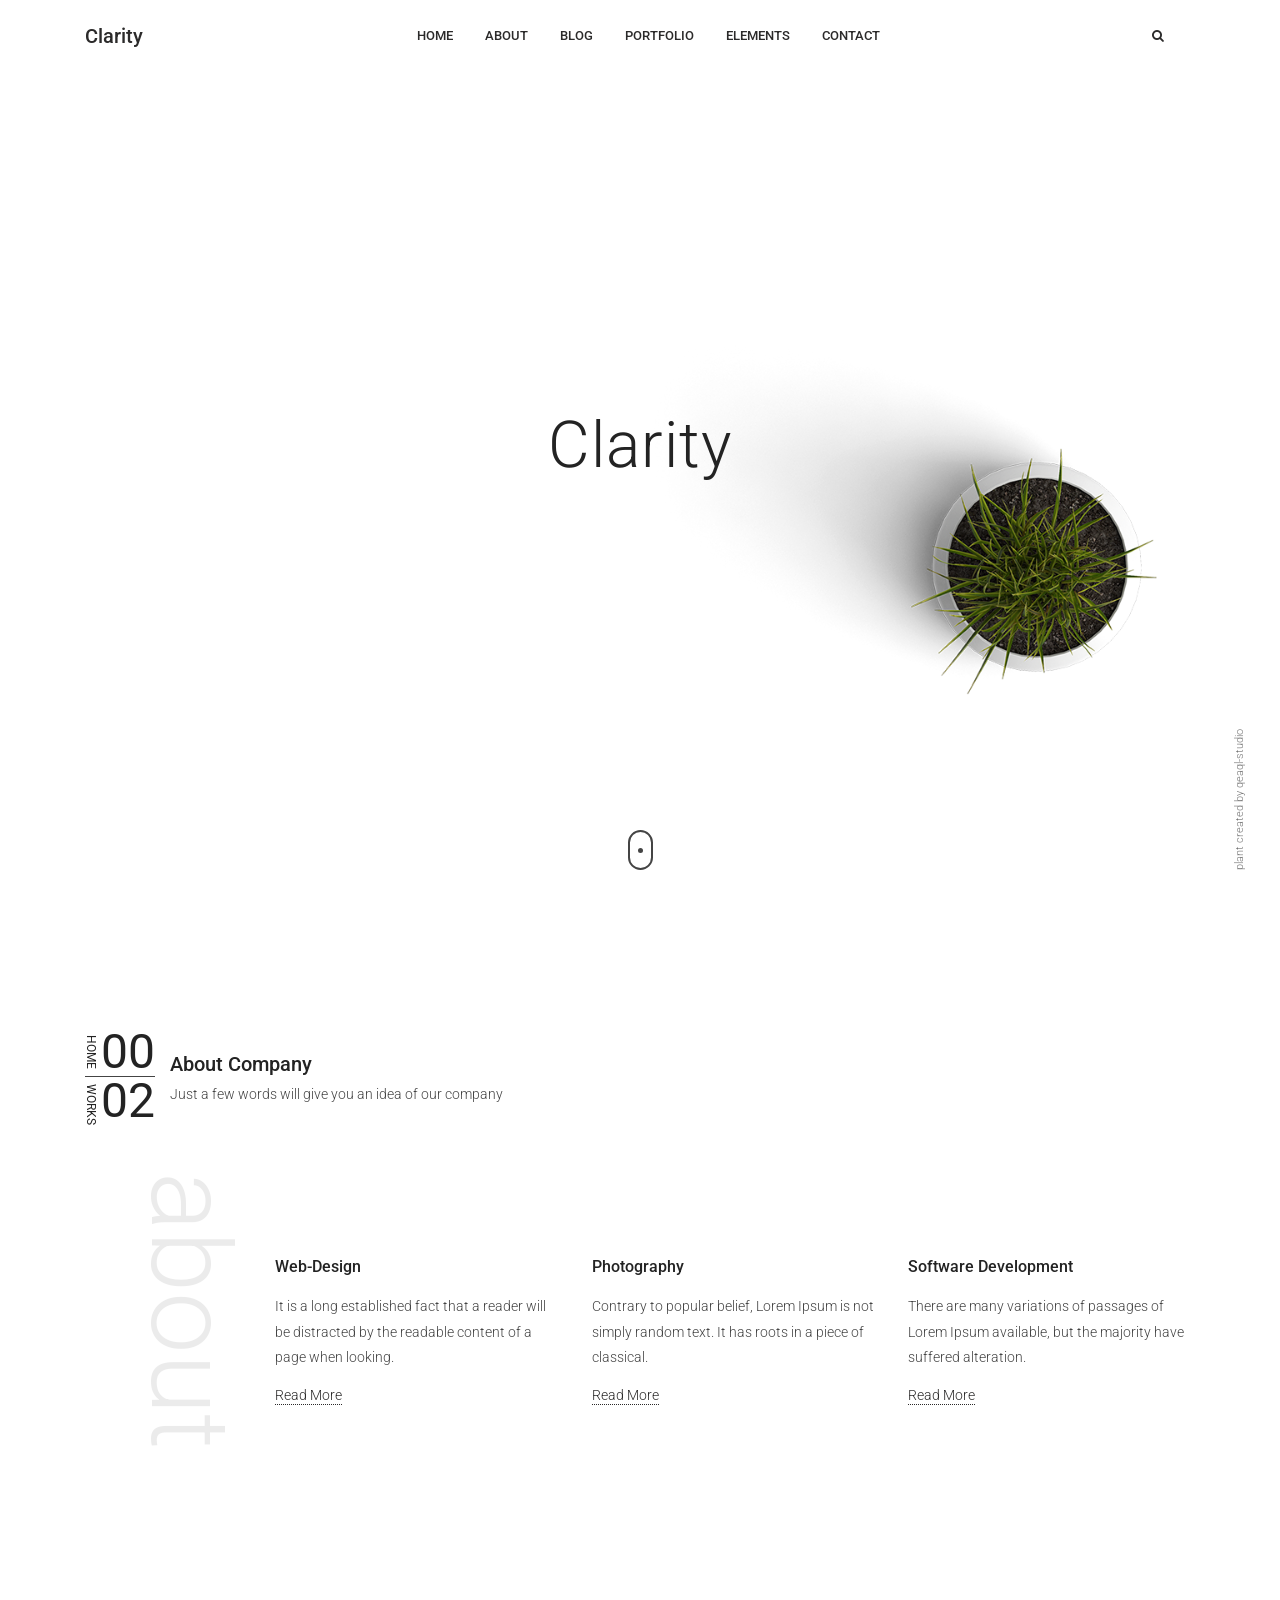
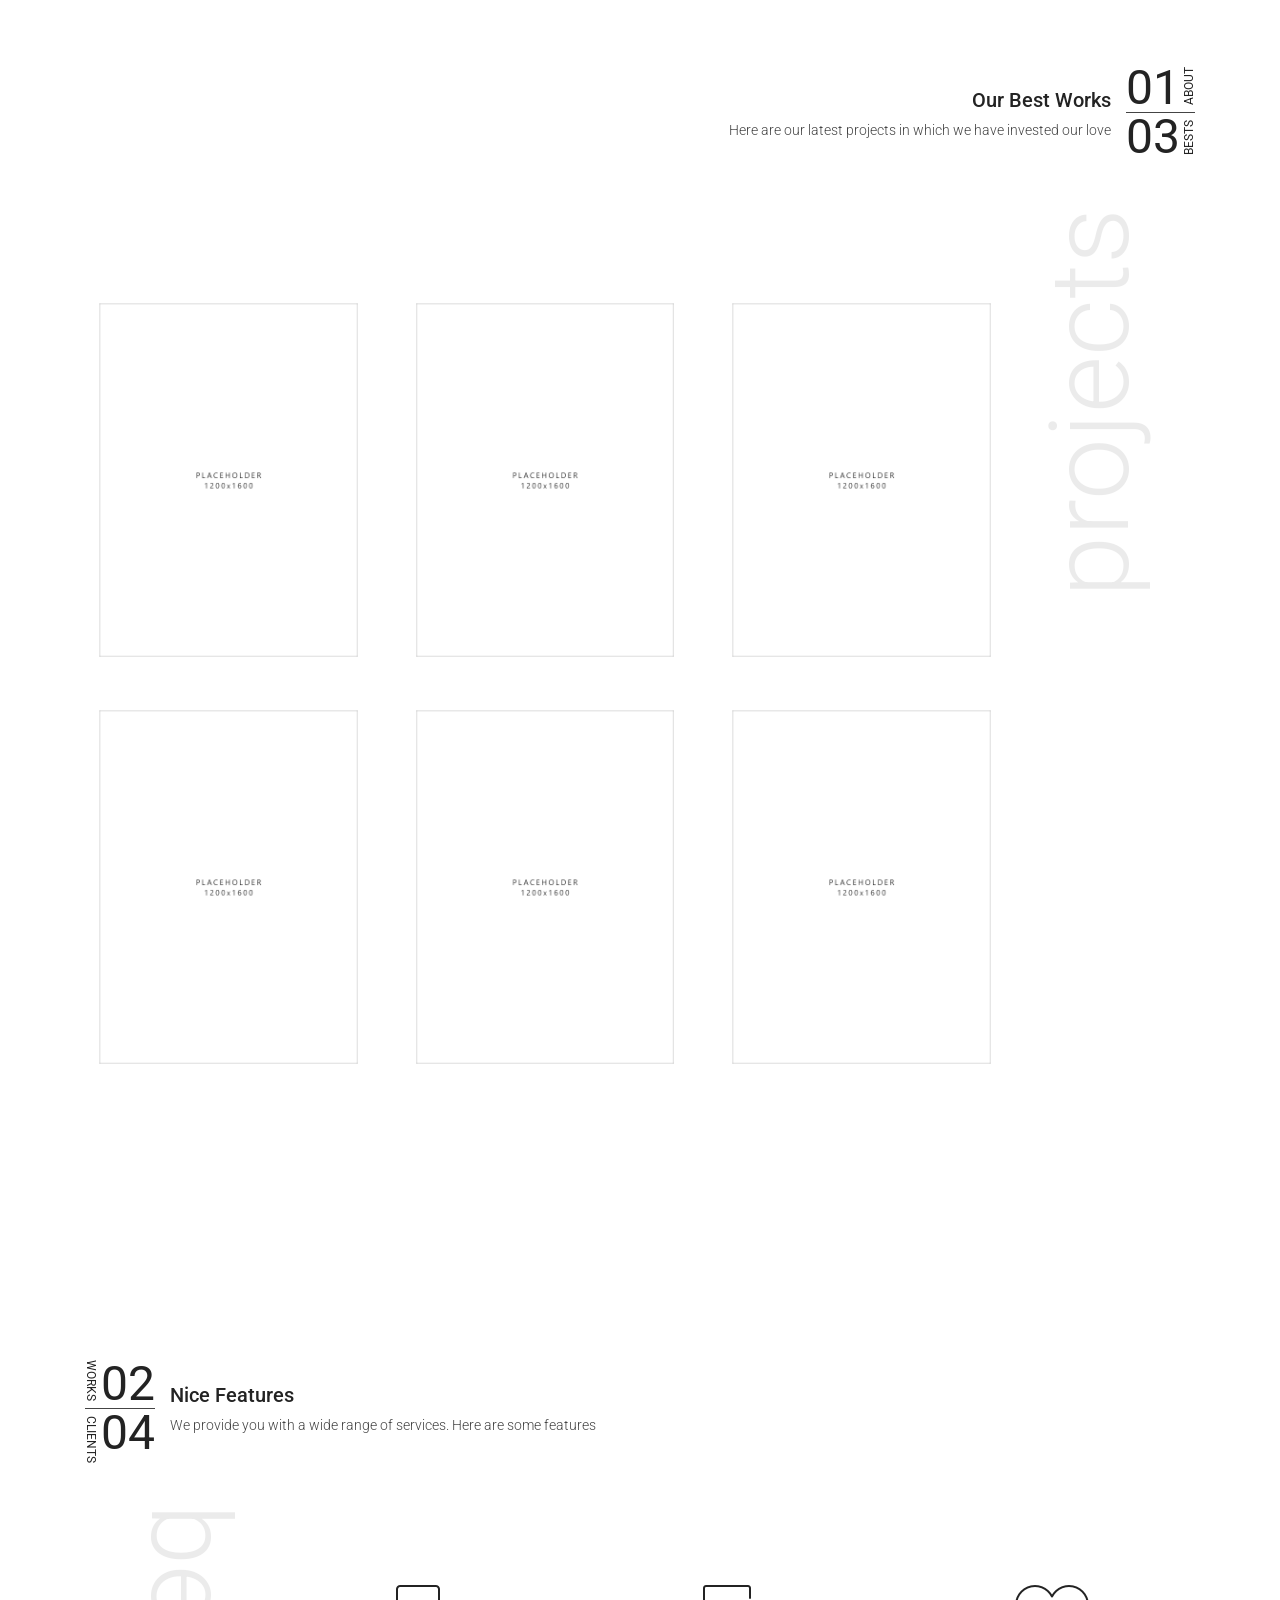
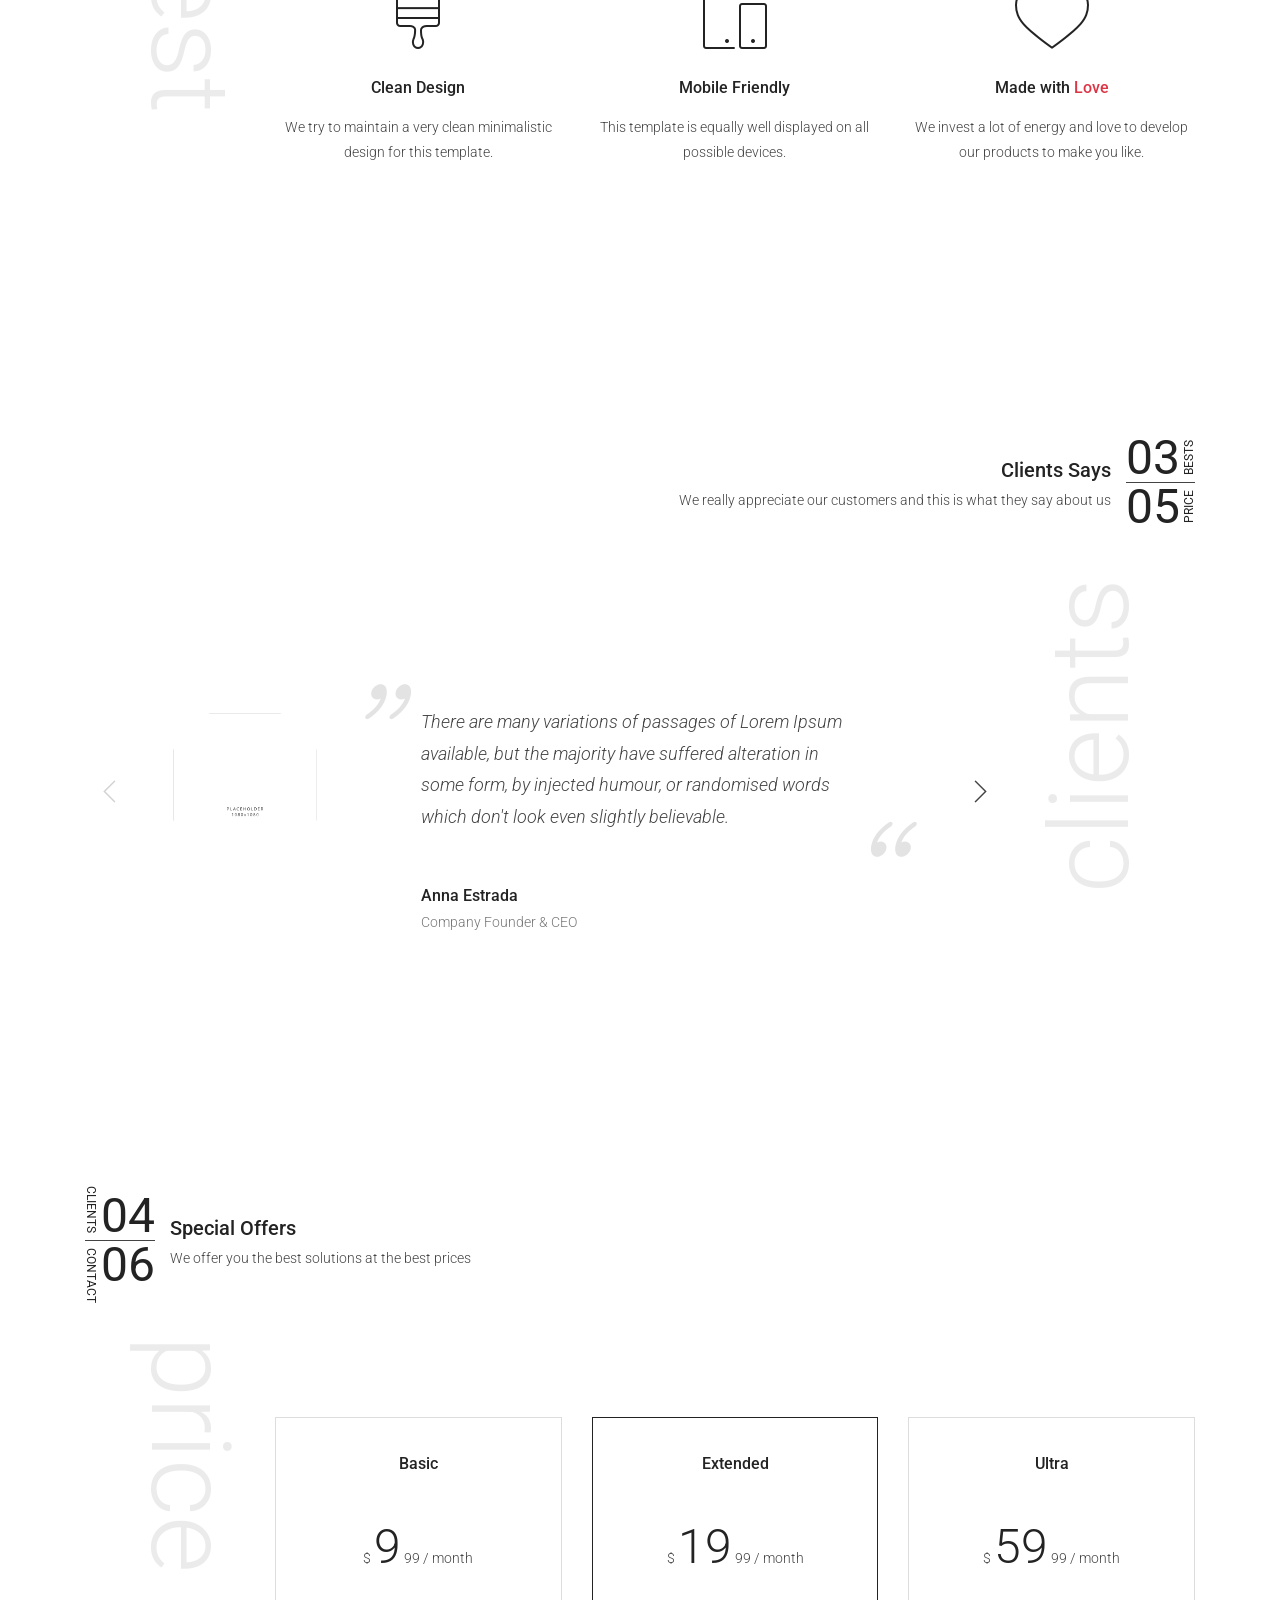
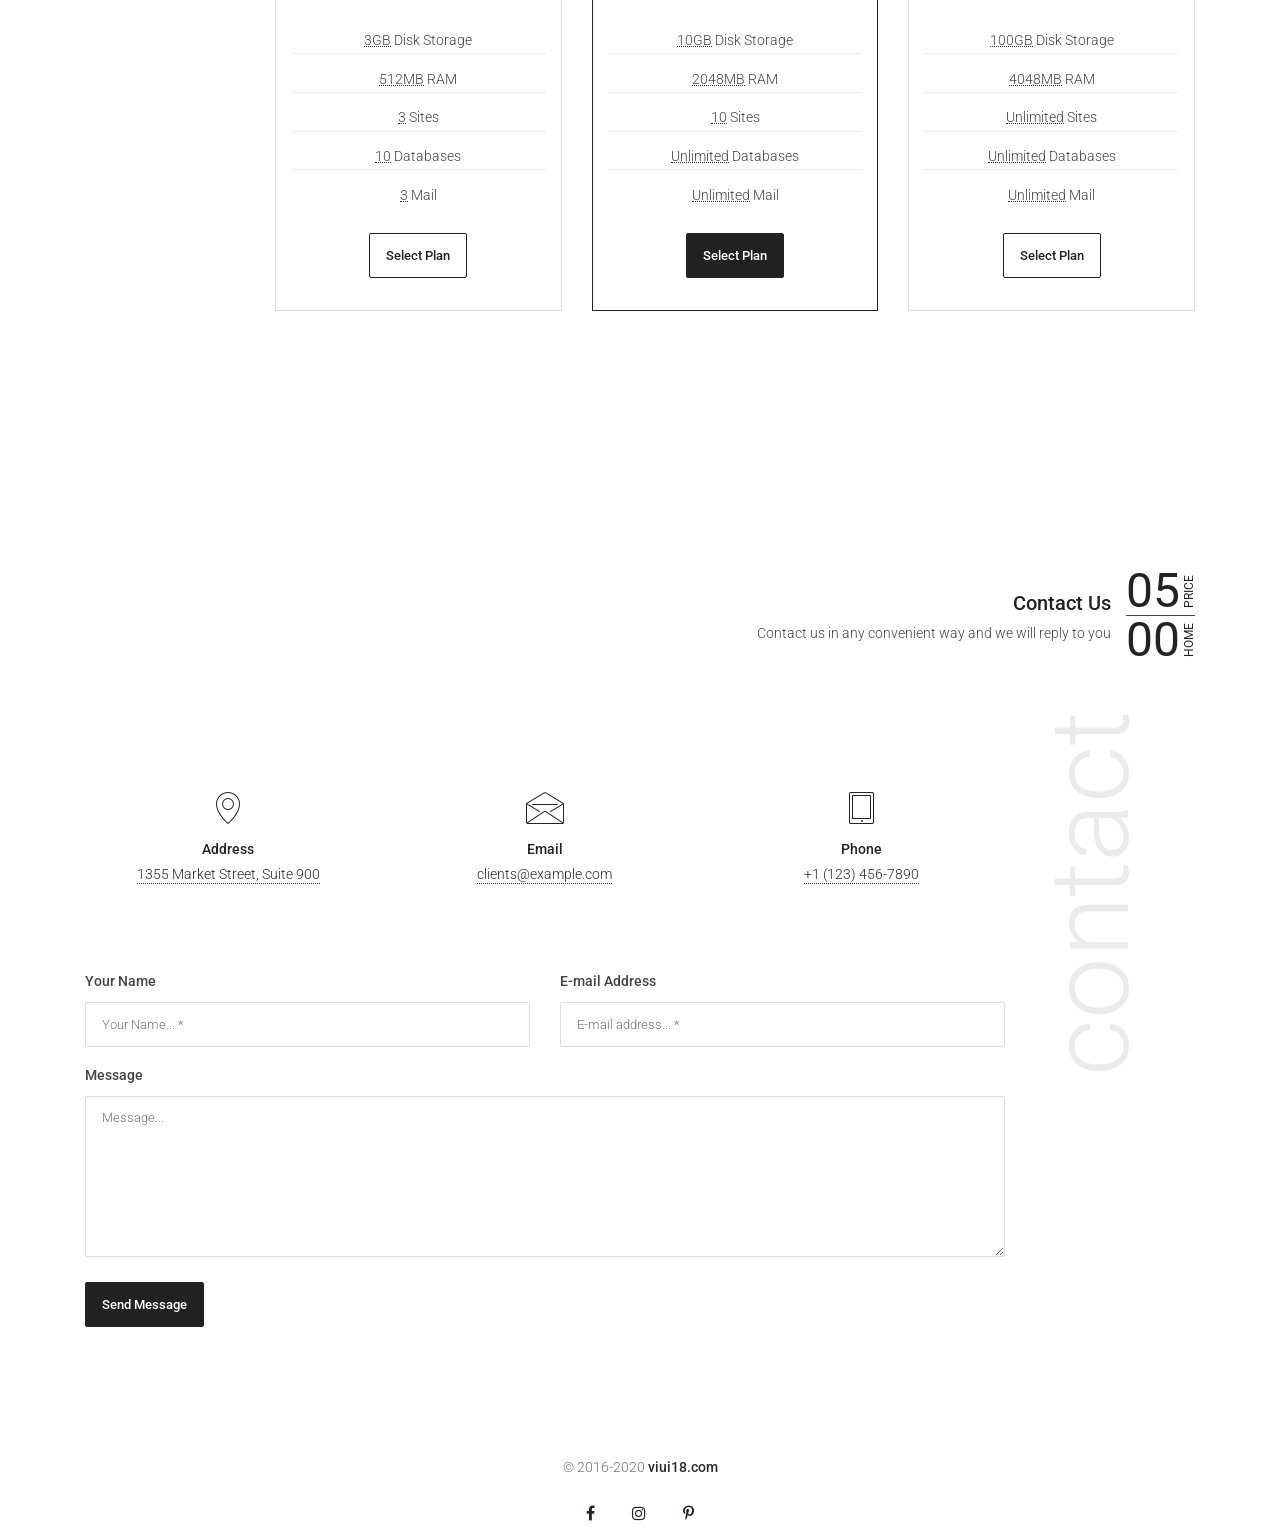
<file: index.html>
<!DOCTYPE html>
<html id="html" lang="en" data-layout="main" data-theme="main">
<head>

    <!-- Page title -->
    <title>Clarity - Responsive Multipurpose Clean and Minimal Site Template</title>
    <!-- /Page title -->

    <!-- Meta -->
    <meta charset="utf-8">
    <meta name="viewport" content="width=device-width, initial-scale=1, shrink-to-fit=no">
    <!-- /Meta -->

    <!-- Styles -->
    <link rel="stylesheet" href="assets/css/core.min.css">
    <link rel="stylesheet" href="assets/css/theme.min.css?v=2">
    <!-- /Styles -->

</head>
<body>


<!-- Navigation -->
<nav class="navbar navbar-fixed navbar-expand-lg bg-white">
    <div class="container position-relative">

        <!-- Navbar Toggler -->
        <div class="d-lg-none menu-toggle toggle-out" data-toggle="class" data-toggler-class-in="toggle-in" data-toggler-class-out="toggle-out" data-target="#html" data-class="navbar-open">
            <span class="hamburger"><span></span><span></span><span></span></span>
            <span class="cross"><span></span><span></span></span>
        </div>
        <!-- /Navbar Toggler -->

        <!-- Brand -->
        <a class="navbar-brand d-sm-inline-block w-auto col-lg-2" href="index.html">Clarity</a>
        <!-- /Brand -->

        <!-- Middle -->
        <div id="navbar-fullscreen" class="navbar-nav-fullscreen">
            <ul class="navbar-nav">

                <!-- Navbar Item -->
                <li class="nav-item">
                    <a href="index.html" class="nav-link">Home</a>
                </li>
                <!-- Navbar Item -->

                <!-- Navbar Item -->
                <li class="nav-item">
                    <a href="about.html" class="nav-link">About</a>
                </li>
                <!-- Navbar Item -->

                <!-- Navbar Item -->
                <li class="nav-item">
                    <a href="blog.html" class="nav-link">Blog</a>
                </li>
                <!-- Navbar Item -->

                <!-- Navbar Item -->
                <li class="nav-item">
                    <a href="portfolio.html" class="nav-link">Portfolio</a>
                </li>
                <!-- Navbar Item -->

                <!-- Dropdown: Large -->
                <li class="nav-item dropdown-large dropdown">

                    <!-- Dropdown Toggler -->
                    <a class="nav-link dropdown-toggle" href="#" role="button" data-toggle="dropdown" aria-haspopup="true" aria-expanded="false">
                        Elements
                    </a>
                    <!-- /Dropdown Toggler -->

                    <!-- Dropdown Menu -->
                    <div class="dropdown-menu dropdown-menu-large p-0">
                        <div class="row no-gutters">

                            <!-- Column -->
                            <div class="col-12 col-lg-4 p-4">
                                <div class="dropdown-header">Categories</div>
                                <a href="index.html" class="dropdown-item nav-link">Home</a>
                                <a href="about.html" class="dropdown-item nav-link">About</a>
                                <a href="blog.html" class="dropdown-item nav-link">Blog</a>
                                <a href="blog-details.html" class="dropdown-item nav-link">Blog Details</a>
                                <a href="portfolio.html" class="dropdown-item nav-link">Portfolio</a>
                                <a href="contact.html" class="dropdown-item nav-link">Contact</a>
                            </div>
                            <!-- /Column -->

                            <!-- Column -->
                            <div class="col-12 col-lg-4">
                                <img src="images/3x4/image-01.jpg" alt="" title="" class="img-fluid">
                            </div>
                            <!-- /Column -->

                            <!-- Column -->
                            <div class="col-12 col-lg-4 bg-light d-flex align-items-center justify-content-center p-5">
                                <div>

                                    <div class="h2 mb-5">More Elements in Page Demos</div>

                                    <ul class="mb-5">
                                        <li>Pager</li>
                                        <li>Carousels</li>
                                        <li>Widgets</li>
                                    </ul>

                                    <a href="#" class="btn btn-lg btn-primary d-block">See More</a>

                                </div>
                            </div>
                            <!-- /Column -->

                        </div>
                    </div>
                    <!-- /Dropdown Menu -->

                </li>
                <!-- /Dropdown: Large -->

                <!-- Navbar Item -->
                <li class="nav-item">
                    <a href="contact.html" class="nav-link">Contact</a>
                </li>
                <!-- Navbar Item -->

                <!-- Navbar Item -->
                <li class="nav-item d-lg-none">
                    <a href="#" class="nav-link" data-toggle="class" data-target="#page-search" data-class="active">
                        <i class="icon mr-2 fa fa-search"></i> Search
                    </a>
                </li>
                <!-- /Navbar Item -->

            </ul>
        </div>
        <!-- /Middle -->

        <!-- Right -->
        <ul class="navbar-nav col-lg-2 justify-content-lg-end d-none d-lg-flex">

            <!-- Navbar Item -->
            <li class="nav-item">
                <a href="#" class="nav-link" data-toggle="class" data-target="#page-search" data-class="active">
                    <i class="icon fa fa-search"></i>
                </a>
            </li>
            <!-- /Navbar Item -->

        </ul>
        <!-- /Right -->

    </div>
</nav>
<!-- /Navigation -->


<!-- Main Container -->
<main class="main-container">

    <!-- Hero -->
    <header id="home" class="hero" style="background-image: url(images/home.png);" data-stellar-background-ratio=".5">

        <!-- Hero Middle Parallax Wrapper -->
        <div class="hero-content-wrapper" data-stellar-ratio=".75">
            <div class="hero-content">

                <!-- Content Container -->
                <div class="container">
                    <div class="row">
                        <div class="col-12 text-center">

                            <!-- Hero Title -->
                            <h1 class="hero-title fw-light">Clarity</h1>
                            <!-- /Hero Title -->

                        </div>
                    </div>
                </div>
                <!-- /Content Container -->

            </div>
        </div>
        <!-- /Hero Middle Parallax Wrapper -->

        <!-- Scroll Button -->
        <a href="#about" class="hero-scroll smooth-scroll"></a>
        <!-- /Scroll Button -->

        <!-- Copyright Button -->
        <a href="https://www.freepik.com/free-photos-vectors/mockup" target="_blank" class="hero-copyright">Plant created by qeaql-studio</a>
        <!-- /Copyright Button -->

    </header>
    <!-- /Hero -->

    <!-- Section: About -->
    <section id="about" class="section section-about">
        <div class="container">

            <!-- Section Muted Title -->
            <div class="section-muted-title" data-stellar-ratio=".9">
                <span>About</span>
            </div>
            <!-- /Section Muted Title -->

            <!-- Section Header Row -->
            <div class="row">
                <div class="col-12">
                    <header class="section-header">

                        <!-- Section Navigation -->
                        <div class="section-navigation">
                            <a href="#home" class="smooth-scroll">00 <span>Home</span></a>
                            <a href="#projects" class="smooth-scroll">02 <span>Works</span></a>
                        </div>
                        <!-- /Section Navigation -->

                        <!-- Section Heading -->
                        <div class="section-heading">
                            <div class="section-title">About Company</div>
                            <p class="section-subtitle">Just a few words will give you an idea of our company</p>
                        </div>
                        <!-- /Section Heading -->

                    </header>
                </div>
            </div>
            <!-- /Section Header Row -->

            <!-- Section Content Row -->
            <div class="row section-content">
                <div class="col-12 col-lg-10">
                    <div class="row">

                        <!-- Column -->
                        <div class="col-12 col-lg-4">
                            <!-- Feature Box -->
                            <div class="feature-box mb-8 mb-lg-0">
                                <div class="title">Web-Design</div>
                                <p class="text">
                                    It is a long established fact that a reader will be distracted by the readable
                                    content of a page when looking.
                                </p>
                                <a href="#" class="link">Read More</a>
                            </div>
                            <!-- /Feature Box -->
                        </div>
                        <!-- /Column -->

                        <!-- Column -->
                        <div class="col-12 col-lg-4">
                            <!-- Feature Box -->
                            <div class="feature-box mb-8 mb-lg-0">
                                <div class="title">Photography</div>
                                <p class="text">
                                    Contrary to popular belief, Lorem Ipsum is not simply random text. It has roots in a
                                    piece of classical.
                                </p>
                                <a href="#" class="link">Read More</a>
                            </div>
                            <!-- /Feature Box -->
                        </div>
                        <!-- /Column -->

                        <!-- Column -->
                        <div class="col-12 col-lg-4">
                            <!-- Feature Box -->
                            <div class="feature-box">
                                <div class="title">Software Development</div>
                                <p class="text">
                                    There are many variations of passages of Lorem Ipsum available, but the majority
                                    have suffered alteration.
                                </p>
                                <a href="#" class="link">Read More</a>
                            </div>
                            <!-- /Feature Box -->
                        </div>
                        <!-- /Column -->

                    </div>
                </div>
            </div>
            <!-- /Section Content Row -->

        </div>
    </section>
    <!-- /Section: About -->

    <!-- Section: Projects -->
    <section id="projects" class="section section-right section-projects">
        <div class="container">

            <!-- Section Muted Title -->
            <div class="section-muted-title" data-stellar-ratio=".9">
                <span>Projects</span>
            </div>
            <!-- /Section Muted Title -->

            <!-- Section Header Row -->
            <div class="row">
                <div class="col-12">
                    <header class="section-header">

                        <!-- Section Navigation -->
                        <div class="section-navigation">
                            <a href="#about" class="smooth-scroll">01 <span>About</span></a>
                            <a href="#features" class="smooth-scroll">03 <span>Bests</span></a>
                        </div>
                        <!-- /Section Navigation -->

                        <!-- Section Heading -->
                        <div class="section-heading">
                            <div class="section-title">Our Best Works</div>
                            <p class="section-subtitle">Here are our latest projects in which we have invested our love</p>
                        </div>
                        <!-- /Section Heading -->

                    </header>
                </div>
            </div>
            <!-- /Section Header Row -->

            <!-- Section Content Row -->
            <div class="row">
                <div class="col-12 col-lg-10">
                    <div class="row">

                        <!-- Column -->
                        <div class="col-12 col-lg-4">
                            <!-- Gallery Item -->
                            <a href="images/3x4/image-01.jpg" class="gallery-image popup-image mb-4">
                                <img src="images/3x4/image-01.jpg" alt="" title="" class="img-fluid">
                            </a>
                            <!-- /Gallery Item -->
                        </div>
                        <!-- /Column -->

                        <!-- Column -->
                        <div class="col-12 col-lg-4">
                            <!-- Gallery Item -->
                            <a href="images/3x4/image-02.jpg" class="gallery-image popup-image mb-4">
                                <img src="images/3x4/image-02.jpg" alt="" title="" class="img-fluid">
                            </a>
                            <!-- /Gallery Item -->
                        </div>
                        <!-- /Column -->

                        <!-- Column -->
                        <div class="col-12 col-lg-4">
                            <!-- Gallery Item -->
                            <a href="images/3x4/image-03.jpg" class="gallery-image popup-image mb-4">
                                <img src="images/3x4/image-03.jpg" alt="" title="" class="img-fluid">
                            </a>
                            <!-- /Gallery Item -->
                        </div>
                        <!-- /Column -->

                        <!-- Column -->
                        <div class="col-12 col-lg-4">
                            <!-- Gallery Item -->
                            <a href="images/3x4/image-04.jpg" class="gallery-image popup-image mb-4">
                                <img src="images/3x4/image-04.jpg" alt="" title="" class="img-fluid">
                            </a>
                            <!-- /Gallery Item -->
                        </div>
                        <!-- /Column -->

                        <!-- Column -->
                        <div class="col-12 col-lg-4">
                            <!-- Gallery Item -->
                            <a href="images/3x4/image-05.jpg" class="gallery-image popup-image mb-4">
                                <img src="images/3x4/image-05.jpg" alt="" title="" class="img-fluid">
                            </a>
                            <!-- /Gallery Item -->
                        </div>
                        <!-- /Column -->

                        <!-- Column -->
                        <div class="col-12 col-lg-4">
                            <!-- Gallery Item -->
                            <a href="images/3x4/image-06.jpg" class="gallery-image popup-image">
                                <img src="images/3x4/image-06.jpg" alt="" title="" class="img-fluid">
                            </a>
                            <!-- /Gallery Item -->
                        </div>
                        <!-- /Column -->

                    </div>
                </div>
            </div>
            <!-- /Section Content Row -->

        </div>
    </section>
    <!-- /Section: Projects -->

    <!-- Section: Features -->
    <section id="features" class="section section-features">
        <div class="container">

            <!-- Section Muted Title -->
            <div class="section-muted-title" data-stellar-ratio=".9">
                <span>Best</span>
            </div>
            <!-- /Section Muted Title -->

            <!-- Section Header Row -->
            <div class="row">
                <div class="col-12">
                    <header class="section-header">

                        <!-- Section Navigation -->
                        <div class="section-navigation">
                            <a href="#projects" class="smooth-scroll">02 <span>Works</span></a>
                            <a href="#testimonials" class="smooth-scroll">04 <span>Clients</span></a>
                        </div>
                        <!-- /Section Navigation -->

                        <!-- Section Heading -->
                        <div class="section-heading">
                            <div class="section-title">Nice Features</div>
                            <p class="section-subtitle">We provide you with a wide range of services. Here are some features</p>
                        </div>
                        <!-- /Section Heading -->

                    </header>
                </div>
            </div>
            <!-- /Section Header Row -->

            <!-- Section Content Row -->
            <div class="row section-content">
                <div class="col-12 col-lg-10">
                    <div class="row">

                        <!-- Column -->
                        <div class="col-lg-4">
                            <!-- Feature box -->
                            <div class="feature-box mb-8 mb-lg-0 text-center">
                                <i class="icon icon-paintbrush"></i>
                                <div class="title">Clean Design</div>
                                <p class="text">
                                    We try to maintain a very clean minimalistic design for this template.
                                </p>
                            </div>
                            <!-- /Feature box -->
                        </div>
                        <!-- /Column -->

                        <!-- Column -->
                        <div class="col-lg-4">
                            <!-- Feature box -->
                            <div class="feature-box mb-8 mb-lg-0 text-center">
                                <i class="icon icon-mobile"></i>
                                <div class="title">Mobile Friendly</div>
                                <p class="text">
                                    This template is equally well displayed on all possible devices.
                                </p>
                            </div>
                            <!-- /Feature box -->
                        </div>
                        <!-- /Column -->

                        <!-- Column -->
                        <div class="col-lg-4">
                            <!-- Feature box -->
                            <div class="feature-box text-center">
                                <i class="icon icon-heart"></i>
                                <div class="title">Made with <span class="text-danger">Love</span></div>
                                <p class="text">
                                    We invest a lot of energy and love to develop our products to make you like.
                                </p>
                            </div>
                            <!-- /Feature box -->
                        </div>
                        <!-- /Column -->

                    </div>
                </div>
            </div>
            <!-- /Section Content Row -->

        </div>
    </section>
    <!-- /Section: Features -->

    <!-- Section: Testimonials -->
    <section id="testimonials" class="section section-right section-testimonials">
        <div class="container">

            <!-- Section Muted Title -->
            <div class="section-muted-title" data-stellar-ratio=".9">
                <span>Clients</span>
            </div>
            <!-- /Section Muted Title -->

            <!-- Section Header Row -->
            <div class="row">
                <div class="col-12">
                    <header class="section-header">

                        <!-- Section Navigation -->
                        <div class="section-navigation">
                            <a href="#features" class="smooth-scroll">03 <span>Bests</span></a>
                            <a href="#price" class="smooth-scroll">05 <span>Price</span></a>
                        </div>
                        <!-- /Section Navigation -->

                        <!-- Section Heading -->
                        <div class="section-heading">
                            <div class="section-title">Clients Says</div>
                            <p class="section-subtitle">We really appreciate our customers and this is what they say about us</p>
                        </div>
                        <!-- /Section Heading -->

                    </header>
                </div>
            </div>
            <!-- /Section Header Row -->

            <!-- Section Content Row -->
            <div class="row">
                <div class="col-12 col-lg-10">
                    <div class="row">

                        <!-- Column -->
                        <div class="col-12">

                            <!-- OwlCarousel -->
                            <div class="owl-carousel owl-theme owl-navigation" data-items="1">

                                <!-- OwlSlide Item -->
                                <div class="owl-slide">
                                    <!-- Testimonial Item -->
                                    <div class="testimonial-item">

                                        <!-- Avatar -->
                                        <div class="avatar">
                                            <img src="images/avatar-01.jpg" alt="" title="">
                                        </div>
                                        <!-- /Avatar -->

                                        <!-- Information -->
                                        <div class="body">

                                            <!-- Text -->
                                            <div class="text">
                                                There are many variations of passages of Lorem Ipsum available, but the majority have suffered alteration in some form, by injected humour, or randomised words which don't look even slightly believable.
                                            </div>
                                            <!-- /Text -->

                                            <!-- Name -->
                                            <div class="name">Anna Estrada</div>
                                            <!-- /Name -->

                                            <!-- Additional -->
                                            <div class="additional">Company Founder & CEO</div>
                                            <!-- /Additional -->

                                        </div>
                                        <!-- /Information -->

                                    </div>
                                    <!-- /Testimonial Item -->
                                </div>
                                <!-- /OwlSlide Item -->

                                <!-- OwlSlide Item -->
                                <div class="owl-slide">
                                    <!-- Testimonial Item -->
                                    <div class="testimonial-item">

                                        <!-- Avatar -->
                                        <div class="avatar">
                                            <img src="images/avatar-02.jpg" alt="" title="">
                                        </div>
                                        <!-- /Avatar -->

                                        <!-- Information -->
                                        <div class="body">

                                            <!-- Text -->
                                            <div class="text">
                                                There are many variations of passages of Lorem Ipsum available, but the majority have suffered alteration in some form, by injected humour, or randomised words which don't look even slightly believable.
                                            </div>
                                            <!-- /Text -->

                                            <!-- Name -->
                                            <div class="name">Julie Warren</div>
                                            <!-- /Name -->

                                            <!-- Additional -->
                                            <div class="additional">SEO Specialist</div>
                                            <!-- /Additional -->

                                        </div>
                                        <!-- /Information -->

                                    </div>
                                    <!-- /Testimonial Item -->
                                </div>
                                <!-- /OwlSlide Item -->

                                <!-- OwlSlide Item -->
                                <div class="owl-slide">
                                    <!-- Testimonial Item -->
                                    <div class="testimonial-item">

                                        <!-- Avatar -->
                                        <div class="avatar">
                                            <img src="images/avatar-03.jpg" alt="" title="">
                                        </div>
                                        <!-- /Avatar -->

                                        <!-- Information -->
                                        <div class="body">

                                            <!-- Text -->
                                            <div class="text">
                                                There are many variations of passages of Lorem Ipsum available, but the majority have suffered alteration in some form, by injected humour, or randomised words which don't look even slightly believable.
                                            </div>
                                            <!-- /Text -->

                                            <!-- Name -->
                                            <div class="name">Samantha Evans</div>
                                            <!-- /Name -->

                                            <!-- Additional -->
                                            <div class="additional">Account Manager</div>
                                            <!-- /Additional -->

                                        </div>
                                        <!-- /Information -->

                                    </div>
                                    <!-- /Testimonial Item -->
                                </div>
                                <!-- /OwlSlide Item -->

                            </div>
                            <!-- /OwlCarousel -->

                        </div>
                        <!-- /Column -->

                    </div>
                </div>
            </div>
            <!-- /Section Content Row -->

        </div>
    </section>
    <!-- /Section: Testimonials -->

    <!-- Section: Price -->
    <section id="price" class="section section-price">
        <div class="container">

            <!-- Section Muted Title -->
            <div class="section-muted-title" data-stellar-ratio=".9">
                <span>Price</span>
            </div>
            <!-- /Section Muted Title -->

            <!-- Section Header Row -->
            <div class="row">
                <div class="col-12">
                    <header class="section-header">

                        <!-- Section Navigation -->
                        <div class="section-navigation">
                            <a href="#testimonials" class="smooth-scroll">04 <span>Clients</span></a>
                            <a href="#contact" class="smooth-scroll">06 <span>Contact</span></a>
                        </div>
                        <!-- /Section Navigation -->

                        <!-- Section Heading -->
                        <div class="section-heading">
                            <div class="section-title">Special Offers</div>
                            <p class="section-subtitle">We offer you the best solutions at the best prices</p>
                        </div>
                        <!-- /Section Heading -->

                    </header>
                </div>
            </div>
            <!-- /Section Header Row -->

            <!-- Section Content Row -->
            <div class="row section-content">
                <div class="col-12 col-lg-10">

                    <!-- Content Row -->
                    <div class="row justify-content-end">

                        <!-- Column -->
                        <div class="col-12 col-lg-4">
                            <!-- PriceBox -->
                            <div class="price-box mb-8 mb-lg-0">
                                <div class="title">Basic</div>
                                <div class="value">
                                    $
                                    <span class="int">9</span>
                                    <span class="real">99</span>
                                    <span class="divider">/ month</span>
                                </div>
                                <div class="content text-center">
                                    <div class="feature"><span data-toggle="tooltip" data-title="It is a long established fact that a reader will be distracted by the readable content of a page when looking at its layout. The point of using Lorem Ipsum is that it has a more-or-less normal distribution of letters.">3GB</span> Disk Storage</div>
                                    <div class="feature"><span data-toggle="tooltip" data-title="As opposed to using 'Content here, content here', making it look like readable English.">512MB</span> RAM</div>
                                    <div class="feature"><span data-toggle="tooltip" data-title="Many desktop publishing packages and web page editors now use Lorem Ipsum as their default model text, and a search for 'lorem ipsum' will uncover many web sites still in their infancy.">3</span> Sites</div>
                                    <div class="feature"><span data-toggle="tooltip" data-title="Various versions have evolved over the years, sometimes by accident, sometimes on purpose (injected humour and the like).">10</span> Databases</div>
                                    <div class="feature"><span data-toggle="tooltip" data-title="There are many variations of passages of Lorem Ipsum available, but the majority.">3</span> Mail</div>
                                </div>
                                <button class="btn btn-outline-primary">Select Plan</button>
                            </div>
                            <!-- /PriceBox -->
                        </div>
                        <!-- /Column -->

                        <!-- Column -->
                        <div class="col-12 col-lg-4">
                            <!-- PriceBox -->
                            <div class="price-box mb-8 mb-lg-0 featured">
                                <div class="title">Extended</div>
                                <div class="value">
                                    $
                                    <span class="int">19</span>
                                    <span class="real">99</span>
                                    <span class="divider">/ month</span>
                                </div>
                                <div class="content text-center">
                                    <div class="feature"><span data-toggle="tooltip" data-title="It is a long established fact that a reader will be distracted by the readable content of a page when looking at its layout. The point of using Lorem Ipsum is that it has a more-or-less normal distribution of letters.">10GB</span> Disk Storage</div>
                                    <div class="feature"><span data-toggle="tooltip" data-title="As opposed to using 'Content here, content here', making it look like readable English.">2048MB</span> RAM</div>
                                    <div class="feature"><span data-toggle="tooltip" data-title="Many desktop publishing packages and web page editors now use Lorem Ipsum as their default model text, and a search for 'lorem ipsum' will uncover many web sites still in their infancy.">10</span> Sites</div>
                                    <div class="feature"><span data-toggle="tooltip" data-title="Various versions have evolved over the years, sometimes by accident, sometimes on purpose (injected humour and the like).">Unlimited</span> Databases</div>
                                    <div class="feature"><span data-toggle="tooltip" data-title="There are many variations of passages of Lorem Ipsum available, but the majority.">Unlimited</span> Mail</div>
                                </div>
                                <button class="btn btn-primary">Select Plan</button>
                            </div>
                            <!-- /PriceBox -->
                        </div>
                        <!-- /Column -->

                        <!-- Column -->
                        <div class="col-12 col-lg-4">
                            <!-- PriceBox -->
                            <div class="price-box">
                                <div class="title">Ultra</div>
                                <div class="value">
                                    $
                                    <span class="int">59</span>
                                    <span class="real">99</span>
                                    <span class="divider">/ month</span>
                                </div>
                                <div class="content text-center">
                                    <div class="feature"><span data-toggle="tooltip" data-title="It is a long established fact that a reader will be distracted by the readable content of a page when looking at its layout. The point of using Lorem Ipsum is that it has a more-or-less normal distribution of letters.">100GB</span> Disk Storage</div>
                                    <div class="feature"><span data-toggle="tooltip" data-title="As opposed to using 'Content here, content here', making it look like readable English.">4048MB</span> RAM</div>
                                    <div class="feature"><span data-toggle="tooltip" data-title="Many desktop publishing packages and web page editors now use Lorem Ipsum as their default model text, and a search for 'lorem ipsum' will uncover many web sites still in their infancy.">Unlimited</span> Sites</div>
                                    <div class="feature"><span data-toggle="tooltip" data-title="Various versions have evolved over the years, sometimes by accident, sometimes on purpose (injected humour and the like).">Unlimited</span> Databases</div>
                                    <div class="feature"><span data-toggle="tooltip" data-title="There are many variations of passages of Lorem Ipsum available, but the majority.">Unlimited</span> Mail</div>
                                </div>
                                <button class="btn btn-outline-primary">Select Plan</button>
                            </div>
                            <!-- /PriceBox -->
                        </div>
                        <!-- /Column -->

                    </div>
                    <!-- /Content Row -->

                </div>
            </div>
            <!-- /Section Content Row -->

        </div>
    </section>
    <!-- /Section: Price -->

    <!-- Section: Contact -->
    <section id="contact" class="section section-right section-contact">
        <div class="container">

            <!-- Section Muted Title -->
            <div class="section-muted-title" data-stellar-ratio=".9">
                <span>Contact</span>
            </div>
            <!-- /Section Muted Title -->

            <!-- Section Header Row -->
            <div class="row">
                <div class="col-12">
                    <header class="section-header">

                        <!-- Section Navigation -->
                        <div class="section-navigation">
                            <a href="#price" class="smooth-scroll">05 <span>Price</span></a>
                            <a href="#home" class="smooth-scroll">00 <span>Home</span></a>
                        </div>
                        <!-- /Section Navigation -->

                        <!-- Section Heading -->
                        <div class="section-heading">
                            <div class="section-title">Contact Us</div>
                            <p class="section-subtitle">Contact us in any convenient way and we will reply to you</p>
                        </div>
                        <!-- /Section Heading -->

                    </header>
                </div>
            </div>
            <!-- /Section Header Row -->

            <!-- Section Content Row -->
            <div class="row">
                <div class="col-12 col-lg-10">

                    <!-- Information Row -->
                    <div class="row">

                        <!-- Column -->
                        <div class="col-12 col-md-4">
                            <!-- Feature box -->
                            <div class="feature-box feature-box-sm mb-8 text-center">
                                <i class="icon icon-map-pin"></i>
                                <div class="title">Address</div>
                                <p class="text">
                                    <a href="#" class="link">1355 Market Street, Suite 900</a>
                                </p>
                            </div>
                            <!-- /Feature box -->
                        </div>
                        <!-- /Column -->

                        <!-- Column -->
                        <div class="col-12 col-md-4">
                            <!-- Feature box -->
                            <div class="feature-box feature-box-sm mb-8 text-center">
                                <i class="icon icon-envelope"></i>
                                <div class="title">Email</div>
                                <p class="text"><a href="mailto:#" class="link">clients@example.com</a></p>
                            </div>
                            <!-- /Feature box -->
                        </div>
                        <!-- /Column -->

                        <!-- Column -->
                        <div class="col-12 col-md-4">
                            <!-- Feature box -->
                            <div class="feature-box feature-box-sm mb-8 text-center">
                                <i class="icon icon-tablet"></i>
                                <div class="title">Phone</div>
                                <p class="text"><a href="tel:#" class="link">+1 (123) 456-7890</a></p>
                            </div>
                            <!-- /Feature box -->
                        </div>
                        <!-- /Column -->

                    </div>
                    <!-- /Information Row -->

                    <!-- Form Row -->
                    <div class="row">
                        <!-- Column -->
                        <div class="col-12 pt-5">

                            <!-- Form -->
                            <form class="form-ajax">

                                <!-- Form Hidden Fields -->
                                <input type="hidden" name="form" value="Contact">
                                <!-- /Form Hidden Fields -->

                                <!-- Row -->
                                <div class="row">

                                    <!-- Form Group -->
                                    <div class="form-group col-md-6">
                                        <div class="md-input">
                                            <label for="frm-contact-name" class="md-label">Your Name</label>
                                            <input id="frm-contact-name" type="text" name="name" class="form-control md-form-control" placeholder="Your Name... *" required>
                                        </div>
                                    </div>
                                    <!-- /Form Group -->

                                    <!-- Form Group -->
                                    <div class="form-group col-md-6">
                                        <div class="md-input">
                                            <label for="frm-contact-email" class="md-label">E-mail Address</label>
                                            <input id="frm-contact-email" type="email" name="email" class="md-form-control form-control" placeholder="E-mail address... *" required>
                                        </div>
                                    </div>
                                    <!-- /Form Group -->

                                </div>
                                <!-- /Row -->

                                <!-- Form Group -->
                                <div class="form-group mb-4">
                                    <div class="md-input">
                                        <label for="frm-contact-message" class="md-label">Message</label>
                                        <textarea id="frm-contact-message" name="message" class="md-form-control form-control" placeholder="Message... " rows="6"></textarea>
                                    </div>
                                </div>
                                <!-- /Form Group -->

                                <!-- Send Message Button -->
                                <button type="submit" class="btn btn-primary">Send Message</button>
                                <!-- /Send Message Button -->

                            </form>
                            <!-- Form -->

                        </div>
                        <!-- /Column -->
                    </div>
                    <!-- /Form Row -->

                </div>
            </div>
            <!-- /Section Content Row -->

        </div>
    </section>
    <!-- /Section: Contact -->

    <!-- Footer -->
    <footer class="footer">

        <div class="row">
            <div class="col-12 text-center">

                <div class="text-muted mb-2">
                    &copy; 2016-2020 <a href="https://1.envato.market/rWBad" target="_blank">viui18.com</a>
                </div>

                <div>
                    <a href="https://www.facebook.com/viui18com/" target="_blank" class="btn">
                        <i class="fa fa-facebook fs-1"></i>
                    </a>
                    <a href="https://www.facebook.com/viui18com/" target="_blank" class="btn">
                        <i class="fa fa-instagram fs-1"></i>
                    </a>
                    <a href="https://www.pinterest.ru/viui18/" target="_blank" class="btn">
                        <i class="fa fa-pinterest-p fs-1"></i>
                    </a>
                </div>

            </div>
        </div>

    </footer>
    <!-- /Footer -->

</main>
<!-- /Main Container -->


<!-- Search -->
<div id="page-search" class="page-search bg-white">

    <!-- Close Button -->
    <div class="page-search-close button-close" data-toggle="class" data-target="#page-search" data-class="active">
        <span>close</span>
    </div>
    <!-- /Close Button -->

    <!-- Content Container -->
    <div class="container">

        <!-- Input Row -->
        <div class="row">
            <div class="col-12">

                <input type="text" class="page-search-control form-control form-control-lg" placeholder="Search..." aria-label="Search...">

            </div>
        </div>
        <!-- /Input Row -->

        <!-- Results Row -->
        <div class="row">
            <div class="col-12">

                <!-- Result Wrapper -->
                <div id="page-search-result"></div>
                <!-- /Result Wrapper -->

            </div>
        </div>
        <!-- /Results Row -->

    </div>
    <!-- /Content Container -->

</div>
<!-- Search -->


<!-- Scripts -->
<script src="assets/js/core.min.js"></script>
<script src="assets/js/theme.min.js"></script>
<!-- /Scripts -->

</body>
</html>
</file>
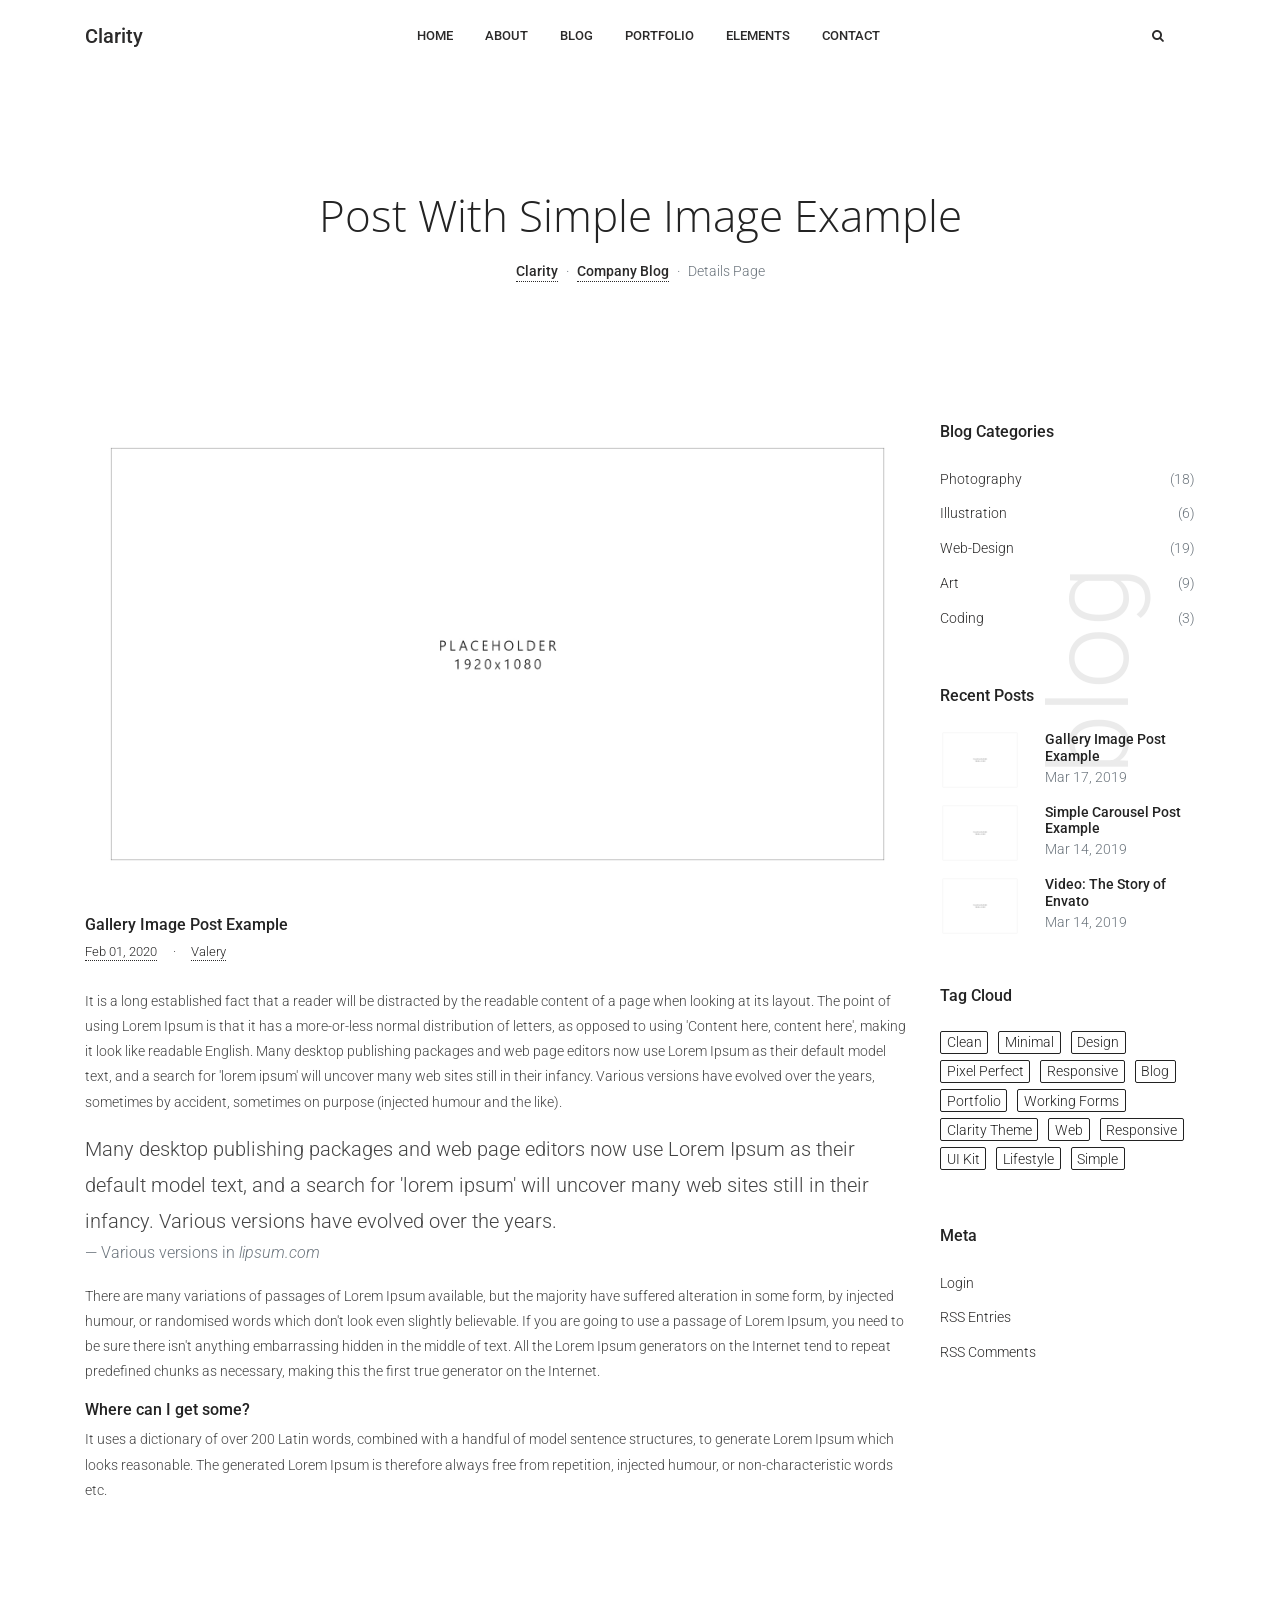
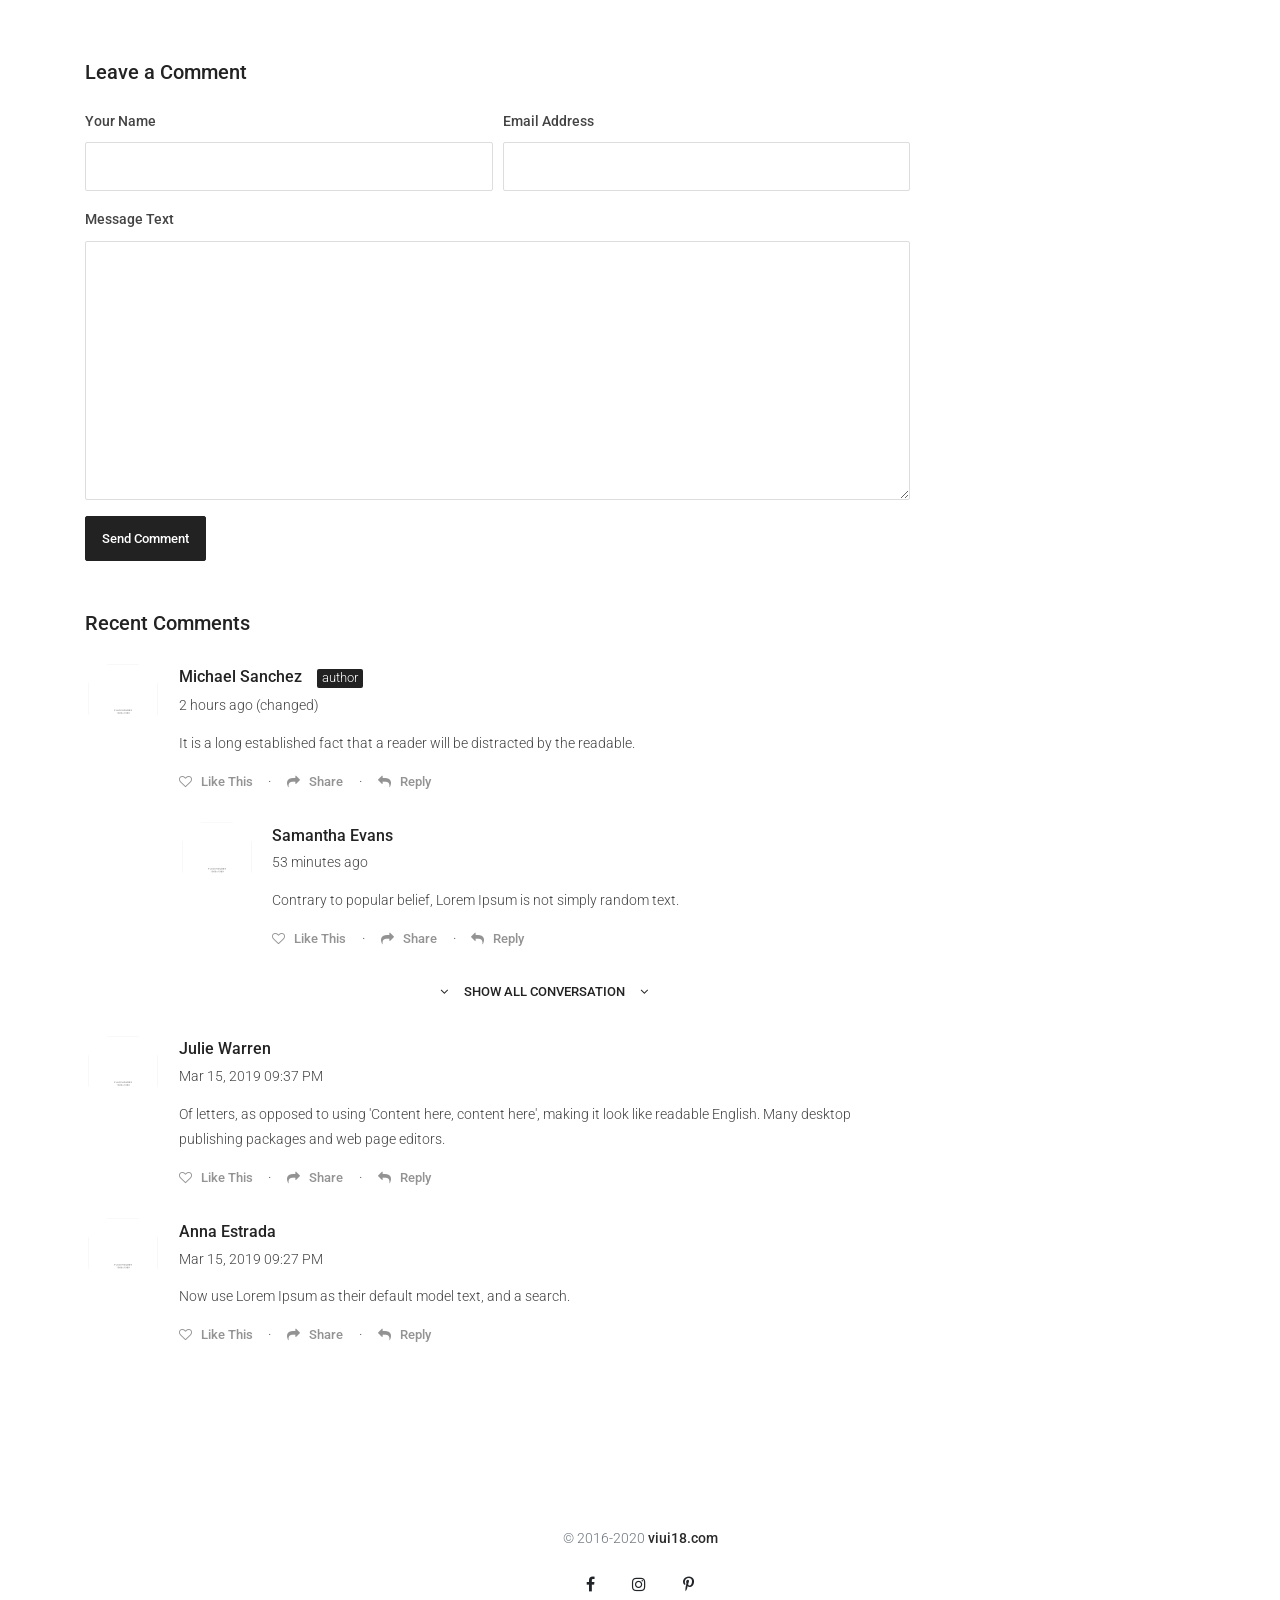
<file: blog-details.html>
<!DOCTYPE html>
<html id="html" lang="en" data-layout="main" data-theme="main">
<head>

    <!-- Page title -->
    <title>Clarity - Responsive Multipurpose Clean and Minimal Site Template</title>
    <!-- /Page title -->

    <!-- Meta -->
    <meta charset="utf-8">
    <meta name="viewport" content="width=device-width, initial-scale=1, shrink-to-fit=no">
    <!-- /Meta -->

    <!-- Styles -->
    <link rel="stylesheet" href="assets/css/core.min.css">
    <link rel="stylesheet" href="assets/css/theme.min.css">
    <!-- /Styles -->

</head>
<body>


<!-- Navigation -->
<nav class="navbar navbar-fixed navbar-expand-lg bg-white">
    <div class="container position-relative">

        <!-- Navbar Toggler -->
        <div class="d-lg-none menu-toggle toggle-out" data-toggle="class" data-toggler-class-in="toggle-in" data-toggler-class-out="toggle-out" data-target="#html" data-class="navbar-open">
            <span class="hamburger"><span></span><span></span><span></span></span>
            <span class="cross"><span></span><span></span></span>
        </div>
        <!-- /Navbar Toggler -->

        <!-- Brand -->
        <a class="navbar-brand d-sm-inline-block w-auto col-lg-2" href="index.html">Clarity</a>
        <!-- /Brand -->

        <!-- Middle -->
        <div id="navbar-fullscreen" class="navbar-nav-fullscreen">
            <ul class="navbar-nav">

                <!-- Navbar Item -->
                <li class="nav-item">
                    <a href="index.html" class="nav-link">Home</a>
                </li>
                <!-- Navbar Item -->

                <!-- Navbar Item -->
                <li class="nav-item">
                    <a href="about.html" class="nav-link">About</a>
                </li>
                <!-- Navbar Item -->

                <!-- Navbar Item -->
                <li class="nav-item">
                    <a href="blog.html" class="nav-link">Blog</a>
                </li>
                <!-- Navbar Item -->

                <!-- Navbar Item -->
                <li class="nav-item">
                    <a href="portfolio.html" class="nav-link">Portfolio</a>
                </li>
                <!-- Navbar Item -->

                <!-- Dropdown: Large -->
                <li class="nav-item dropdown-large dropdown">

                    <!-- Dropdown Toggler -->
                    <a class="nav-link dropdown-toggle" href="#" role="button" data-toggle="dropdown" aria-haspopup="true" aria-expanded="false">
                        Elements
                    </a>
                    <!-- /Dropdown Toggler -->

                    <!-- Dropdown Menu -->
                    <div class="dropdown-menu dropdown-menu-large p-0">
                        <div class="row no-gutters">

                            <!-- Column -->
                            <div class="col-12 col-lg-4 p-4">
                                <div class="dropdown-header">Categories</div>
                                <a href="index.html" class="dropdown-item nav-link">Home</a>
                                <a href="about.html" class="dropdown-item nav-link">About</a>
                                <a href="blog.html" class="dropdown-item nav-link">Blog</a>
                                <a href="blog-details.html" class="dropdown-item nav-link">Blog Details</a>
                                <a href="portfolio.html" class="dropdown-item nav-link">Portfolio</a>
                                <a href="contact.html" class="dropdown-item nav-link">Contact</a>
                            </div>
                            <!-- /Column -->

                            <!-- Column -->
                            <div class="col-12 col-lg-4">
                                <img src="images/3x4/image-01.jpg" alt="" title="" class="img-fluid">
                            </div>
                            <!-- /Column -->

                            <!-- Column -->
                            <div class="col-12 col-lg-4 bg-light d-flex align-items-center justify-content-center p-5">
                                <div>

                                    <div class="h2 mb-5">More Elements in Page Demos</div>

                                    <ul class="mb-5">
                                        <li>Pager</li>
                                        <li>Carousels</li>
                                        <li>Widgets</li>
                                    </ul>

                                    <a href="#" class="btn btn-lg btn-primary d-block">See More</a>

                                </div>
                            </div>
                            <!-- /Column -->

                        </div>
                    </div>
                    <!-- /Dropdown Menu -->

                </li>
                <!-- /Dropdown: Large -->

                <!-- Navbar Item -->
                <li class="nav-item">
                    <a href="contact.html" class="nav-link">Contact</a>
                </li>
                <!-- Navbar Item -->

                <!-- Navbar Item -->
                <li class="nav-item d-lg-none">
                    <a href="#" class="nav-link" data-toggle="class" data-target="#page-search" data-class="active">
                        <i class="icon mr-2 fa fa-search"></i> Search
                    </a>
                </li>
                <!-- /Navbar Item -->

                <!-- Navbar Item -->
                <li class="nav-item d-lg-none">
                    <a href="#" class="nav-link">
                        <i class="icon mr-2 fa fa-user-o"></i> Login/Register
                    </a>
                </li>
                <!-- /Navbar Item -->

            </ul>
        </div>
        <!-- /Middle -->

        <!-- Right -->
        <ul class="navbar-nav col-lg-2 justify-content-lg-end d-none d-lg-flex">

            <!-- Navbar Item -->
            <li class="nav-item">
                <a href="#" class="nav-link" data-toggle="class" data-target="#page-search" data-class="active">
                    <i class="icon fa fa-search"></i>
                </a>
            </li>
            <!-- /Navbar Item -->

        </ul>
        <!-- /Right -->

    </div>
</nav>
<!-- /Navigation -->


<!-- Main Container -->
<main class="main-container">

    <!-- Header -->
    <header id="header" class="header pb-0 text-center">
        <div class="container">
            <div class="row d-flex justify-content-center">
                <div class="col-12 col-lg-8">

                    <!-- Header Title -->
                    <h1 class="title">Post With Simple Image Example</h1>
                    <!-- /Header Title -->

                    <!-- Breadcrumb -->
                    <nav aria-label="breadcrumb">
                        <ol class="breadcrumb mb-0 justify-content-center">
                            <li class="breadcrumb-item"><a href="#" class="link">Clarity</a></li>
                            <li class="breadcrumb-item"><a href="#" class="link">Company Blog</a></li>
                            <li class="breadcrumb-item active" aria-current="page">Details Page</li>
                        </ol>
                    </nav>
                    <!-- /Breadcrumb -->

                </div>
            </div>
        </div>
    </header>
    <!-- /Header -->

    <!-- Section: Blog -->
    <section id="blog" class="section section-right section-blog">
        <div class="container">

            <!-- Section Muted Title -->
            <div class="section-muted-title" data-stellar-ratio=".9">
                <span>Blog</span>
            </div>
            <!-- /Section Muted Title -->

            <!-- Section Content Row -->
            <div class="row">

                <!-- Column -->
                <div class="col-12 col-lg-9">

                    <!-- Blog Post -->
                    <article class="blog-post">

                        <!-- Header -->
                        <header class="blog-post-header">

                            <!-- Media -->
                            <div class="blog-post-media">
                                <img src="images/16x9/image-01.jpg" alt="" title="" class="img-fluid">
                            </div>
                            <!-- /Media -->

                            <!-- Title -->
                            <a href="#" class="blog-post-title">Gallery Image Post Example</a>
                            <!-- /Title -->

                            <!-- Meta Information -->
                            <div class="blog-post-meta">
                                <a href="#" class="link">Feb 01, 2020</a>
                                <span class="separator ml-2 mr-2"></span>
                                <a href="#" class="link">Valery</a>
                            </div>
                            <!-- /Meta Information -->

                        </header>
                        <!-- /Header -->

                        <!-- Body -->
                        <div class="blog-post-body">

                            <p>
                                It is a long established fact that a reader will be distracted by the readable
                                content of a page when looking at its layout. The point of using Lorem Ipsum is
                                that it has a more-or-less normal distribution of letters, as opposed to using
                                'Content here, content here', making it look like readable English. Many desktop
                                publishing packages and web page editors now use Lorem Ipsum as their default
                                model text, and a search for 'lorem ipsum' will uncover many web sites still in
                                their infancy. Various versions have evolved over the years, sometimes by
                                accident, sometimes on purpose (injected humour and the like).
                            </p>

                            <blockquote class="blockquote">
                                <p class="mb-0">
                                    Many desktop
                                    publishing packages and web page editors now use Lorem Ipsum as their default
                                    model text, and a search for 'lorem ipsum' will uncover many web sites still in
                                    their infancy. Various versions have evolved over the years.
                                </p>
                                <footer class="blockquote-footer">Various versions in <cite title="Source Title">lipsum.com</cite></footer>
                            </blockquote>

                            <p>
                                There are many variations of passages of Lorem Ipsum available, but the majority have
                                suffered alteration in some form, by injected humour, or randomised words which don't
                                look even slightly believable. If you are going to use a passage of Lorem Ipsum, you
                                need to be sure there isn't anything embarrassing hidden in the middle of text. All the
                                Lorem Ipsum generators on the Internet tend to repeat predefined chunks as necessary,
                                making this the first true generator on the Internet.
                            </p>

                            <div class="h5">Where can I get some?</div>

                            <p>
                                It uses a dictionary of over 200 Latin words, combined with a handful of model sentence
                                structures, to generate Lorem Ipsum which looks reasonable. The generated Lorem Ipsum is
                                therefore always free from repetition, injected humour, or non-characteristic words etc.
                            </p>

                        </div>
                        <!-- /Body -->

                        <!-- Footer -->
                        <footer class="blog-post-footer d-flex align-items-center justify-content-between">
                        </footer>
                        <!-- /Footer -->

                    </article>
                    <!-- /Blog Post -->

                    <!-- Widget: Leave a Comment -->
                    <div class="widget widget-leave-comment">

                        <!-- Header -->
                        <div class="widget-header">
                            <div class="h4 widget-title">Leave a Comment</div>
                        </div>
                        <!-- /Header -->

                        <!-- Body -->
                        <div class="widget-body">

                            <!-- Form -->
                            <form method="post" class="form-ajax">

                                <!-- Form Row -->
                                <div class="form-row">

                                    <!-- Form Group -->
                                    <div class="form-group col-12 col-lg-6">
                                        <label for="frm-name">Your Name</label>
                                        <input id="frm-name" type="text" class="form-control form-control-lg">
                                    </div>
                                    <!-- /Form Group -->

                                    <!-- Form Group -->
                                    <div class="form-group col-12 col-lg-6">
                                        <label for="frm-email">Email Address</label>
                                        <input id="frm-email" type="text" class="form-control form-control-lg">
                                    </div>
                                    <!-- /Form Group -->

                                </div>
                                <!-- /Form Row -->

                                <!-- Form Group -->
                                <div class="form-group">
                                    <label for="frm-text">Message Text</label>
                                    <textarea id="frm-text" type="text" class="form-control form-control-lg" rows="10"></textarea>
                                </div>
                                <!-- /Form Group -->

                                <!-- Button -->
                                <button type="submit" class="btn btn-primary">
                                    Send Comment
                                </button>
                                <!-- /Button -->

                            </form>
                            <!-- /Form -->

                        </div>
                        <!-- /Body -->

                    </div>
                    <!-- /Widget: Leave a Comment -->

                    <!-- Widget: Recent Comments -->
                    <div class="widget widget-recent-comments">

                        <!-- Header -->
                        <div class="widget-header">
                            <div class="h4 widget-title">Recent Comments</div>
                        </div>
                        <!-- /Header -->

                        <!-- Body -->
                        <div class="widget-body">

                            <!-- Blog Post Comment -->
                            <div class="media blog-post-comment">

                                <!-- User Avatar -->
                                <a href="#" class="avatar">
                                    <img src="images/avatar-01.jpg" class="img-fluid" alt="" title="">
                                </a>
                                <!-- /User Avatar -->

                                <!-- Body -->
                                <div class="media-body blog-post-comment-body">

                                    <!-- Author/Meta -->
                                    <div class="blog-post-comment-info">
                                        <div class="blog-post-comment-author">
                                            <a href="#" class="blog-post-comment-author-link">Michael Sanchez</a>
                                            <span class="badge badge-primary ml-2">author</span>
                                        </div>
                                        <div class="blog-post-comment-date">
                                            2 hours ago (changed)
                                        </div>
                                    </div>
                                    <!-- /Author/Meta -->

                                    <!-- Comment Text -->
                                    <div class="blog-post-comment-text">
                                        It is a long established fact that a reader will be distracted by the readable.
                                    </div>
                                    <!-- /Comment Text -->

                                    <!-- Actions -->
                                    <div class="blog-post-comment-actions">
                                        <a href="#"><i class="icon fa mr-1 fa-heart-o"></i> Like This</a>
                                        <span class="separator ml-2 mr-2"></span>
                                        <a href="#"><i class="icon fa mr-1 fa-share"></i> Share</a>
                                        <span class="separator ml-2 mr-2"></span>
                                        <a href="#"><i class="icon fa mr-1 fa-reply"></i> Reply</a>
                                    </div>
                                    <!-- /Actions -->

                                    <!-- Answers Wrapper -->
                                    <div class="blog-post-comment-answers">

                                        <!-- Blog Post Comment -->
                                        <div class="media blog-post-comment">

                                            <!-- User Avatar -->
                                            <a href="#" class="avatar avatar-sm">
                                                <img src="images/avatar-02.jpg" class="img-fluid" alt="" title="">
                                            </a>
                                            <!-- /User Avatar -->

                                            <!-- Body -->
                                            <div class="media-body blog-post-comment-body">

                                                <!-- Author/Meta -->
                                                <div class="blog-post-comment-info">
                                                    <div class="blog-post-comment-author">
                                                        <a href="#" class="blog-post-comment-author-link">Samantha Evans</a>
                                                    </div>
                                                    <div class="blog-post-comment-date">
                                                        53 minutes ago
                                                    </div>
                                                </div>
                                                <!-- /Author/Meta -->

                                                <!-- Comment Text -->
                                                <div class="blog-post-comment-text">
                                                    Contrary to popular belief, Lorem Ipsum is not simply random text.
                                                </div>
                                                <!-- /Comment Text -->

                                                <!-- Actions -->
                                                <div class="blog-post-comment-actions">
                                                    <a href="#"><i class="icon fa mr-1 fa-heart-o"></i> Like This</a>
                                                    <span class="ml-2 mr-2">&middot;</span>
                                                    <a href="#"><i class="icon fa mr-1 fa-share"></i> Share</a>
                                                    <span class="ml-2 mr-2">&middot;</span>
                                                    <a href="#"><i class="icon fa mr-1 fa-reply"></i> Reply</a>
                                                </div>
                                                <!-- /Actions -->

                                            </div>
                                            <!-- Body -->

                                        </div>
                                        <!-- /Blog Post Comment -->

                                        <!-- Show All Conversation -->
                                        <a href="#conversation-1806" class="btn btn-block btn-sm btn-outline-primary border-0 text-uppercase blog-post-comment-answers-load"
                                           data-toggle="collapse" role="button" aria-expanded="false" aria-controls="conversation-1806">
                                            <i class="icon fa fa-angle-down mr-2"></i>
                                            Show All Conversation
                                            <i class="icon fa fa-angle-down ml-2"></i>
                                        </a>
                                        <!-- /Show All Conversation -->

                                        <!-- Collapse Hidden -->
                                        <div id="conversation-1806" class="collapse blog-post-comment-hidden">

                                            <!-- Blog Post Comment -->
                                            <div class="media blog-post-comment">

                                                <!-- User Avatar -->
                                                <a href="#" class="avatar avatar-sm">
                                                    <img src="images/avatar-01.jpg" class="img-fluid" alt="" title="">
                                                </a>
                                                <!-- /User Avatar -->

                                                <!-- Body -->
                                                <div class="media-body blog-post-comment-body">

                                                    <!-- Author/Meta -->
                                                    <div class="blog-post-comment-info">
                                                        <div class="blog-post-comment-author">
                                                            <a href="#" class="blog-post-comment-author-link">Michael Sanchez</a>
                                                            <span class="badge badge-primary ml-2">author</span>
                                                        </div>
                                                        <div class="blog-post-comment-date">
                                                            2 minutes ago
                                                        </div>
                                                    </div>
                                                    <!-- /Author/Meta -->

                                                    <!-- Comment Text -->
                                                    <div class="blog-post-comment-text">
                                                        It has roots in a piece of classical Latin literature from 45
                                                        BC, making it over 2000 years old. Richard McClintock.
                                                    </div>
                                                    <!-- /Comment Text -->

                                                    <!-- Actions -->
                                                    <div class="blog-post-comment-actions">
                                                        <a href="#"><i class="icon fa mr-1 fa-heart-o"></i> Like This</a>
                                                        <span class="separator ml-2 mr-2"></span>
                                                        <a href="#"><i class="icon fa mr-1 fa-share"></i> Share</a>
                                                        <span class="separator ml-2 mr-2"></span>
                                                        <a href="#"><i class="icon fa mr-1 fa-reply"></i> Reply</a>
                                                    </div>
                                                    <!-- /Actions -->

                                                </div>
                                                <!-- Body -->

                                            </div>
                                            <!-- /Blog Post Comment -->

                                            <!-- Blog Post Comment -->
                                            <div class="media blog-post-comment">

                                                <!-- User Avatar -->
                                                <a href="#" class="avatar avatar-sm">
                                                    <img src="images/avatar-02.jpg" class="img-fluid" alt="" title="">
                                                </a>
                                                <!-- /User Avatar -->

                                                <!-- Body -->
                                                <div class="media-body blog-post-comment-body">

                                                    <!-- Author/Meta -->
                                                    <div class="blog-post-comment-info">
                                                        <div class="blog-post-comment-author">
                                                            <a href="#" class="blog-post-comment-author-link">Aaron Keller</a>
                                                        </div>
                                                        <div class="blog-post-comment-date">
                                                            2 minutes ago
                                                        </div>
                                                    </div>
                                                    <!-- /Author/Meta -->

                                                    <!-- Comment Text -->
                                                    <div class="blog-post-comment-text">
                                                        A Latin professor at Hampden-Sydney College in Virginia, looked
                                                        up one of the more obscure Latin words, consectetur, from a
                                                        Lorem Ipsum passage, and going through the cites of the word in
                                                        classical literature, discovered the undoubtable source.
                                                    </div>
                                                    <!-- /Comment Text -->

                                                    <!-- Actions -->
                                                    <div class="blog-post-comment-actions">
                                                        <a href="#"><i class="icon fa mr-1 fa-heart-o"></i> Like This</a>
                                                        <span class="separator ml-2 mr-2"></span>
                                                        <a href="#"><i class="icon fa mr-1 fa-share"></i> Share</a>
                                                        <span class="separator ml-2 mr-2"></span>
                                                        <a href="#"><i class="icon fa mr-1 fa-reply"></i> Reply</a>
                                                    </div>
                                                    <!-- /Actions -->

                                                </div>
                                                <!-- Body -->

                                            </div>
                                            <!-- /Blog Post Comment -->

                                        </div>
                                        <!-- /Collapse Hidden -->

                                    </div>
                                    <!-- Answers Wrapper -->

                                </div>
                                <!-- Body -->

                            </div>
                            <!-- /Blog Post Comment -->

                            <!-- Blog Post Comment -->
                            <div class="media blog-post-comment">

                                <!-- User Avatar -->
                                <a href="#" class="avatar">
                                    <img src="images/avatar-03.jpg" class="img-fluid" alt="" title="">
                                </a>
                                <!-- /User Avatar -->

                                <!-- Body -->
                                <div class="media-body blog-post-comment-body">

                                    <!-- Author/Meta -->
                                    <div class="blog-post-comment-info">
                                        <div class="blog-post-comment-author">
                                            <a href="#" class="blog-post-comment-author-link">Julie Warren</a>
                                        </div>
                                        <div class="blog-post-comment-date">
                                            Mar 15, 2019 09:37 PM
                                        </div>
                                    </div>
                                    <!-- /Author/Meta -->

                                    <!-- Comment Text -->
                                    <div class="blog-post-comment-text">
                                        Of letters, as opposed to using 'Content here, content here', making it look
                                        like readable English. Many desktop publishing packages and web page editors.
                                    </div>
                                    <!-- /Comment Text -->

                                    <!-- Actions -->
                                    <div class="blog-post-comment-actions">
                                        <a href="#"><i class="icon fa mr-1 fa-heart-o"></i> Like This</a>
                                        <span class="separator ml-2 mr-2"></span>
                                        <a href="#"><i class="icon fa mr-1 fa-share"></i> Share</a>
                                        <span class="separator ml-2 mr-2"></span>
                                        <a href="#"><i class="icon fa mr-1 fa-reply"></i> Reply</a>
                                    </div>
                                    <!-- /Actions -->

                                </div>
                                <!-- Body -->

                            </div>
                            <!-- /Blog Post Comment -->

                            <!-- Blog Post Comment -->
                            <div class="media blog-post-comment">

                                <!-- User Avatar -->
                                <a href="#" class="avatar">
                                    <img src="images/avatar-04.jpg" class="img-fluid" alt="" title="">
                                </a>
                                <!-- /User Avatar -->

                                <!-- Body -->
                                <div class="media-body blog-post-comment-body">

                                    <!-- Author/Meta -->
                                    <div class="blog-post-comment-info">
                                        <div class="blog-post-comment-author">
                                            <a href="#" class="blog-post-comment-author-link">Anna Estrada</a>
                                        </div>
                                        <div class="blog-post-comment-date">
                                            Mar 15, 2019 09:27 PM
                                        </div>
                                    </div>
                                    <!-- /Author/Meta -->

                                    <!-- Comment Text -->
                                    <div class="blog-post-comment-text">
                                        Now use Lorem Ipsum as their default model text, and a search.
                                    </div>
                                    <!-- /Comment Text -->

                                    <!-- Actions -->
                                    <div class="blog-post-comment-actions">
                                        <a href="#"><i class="icon fa mr-1 fa-heart-o"></i> Like This</a>
                                        <span class="separator ml-2 mr-2"></span>
                                        <a href="#"><i class="icon fa mr-1 fa-share"></i> Share</a>
                                        <span class="separator ml-2 mr-2"></span>
                                        <a href="#"><i class="icon fa mr-1 fa-reply"></i> Reply</a>
                                    </div>
                                    <!-- /Actions -->

                                </div>
                                <!-- Body -->

                            </div>
                            <!-- /Blog Post Comment -->

                        </div>
                        <!-- /Body -->

                    </div>
                    <!-- /Widget: Recent Comments -->

                </div>
                <!-- /Column -->

                <!-- Column -->
                <div class="col-12 col-lg-3">

                    <!-- Widget: Categories -->
                    <div class="widget widget-blog-categories">

                        <!-- Header -->
                        <div class="widget-header">
                            <div class="h5 widget-title">Blog Categories</div>
                        </div>
                        <!-- /Header -->

                        <!-- Body -->
                        <div class="widget-body">

                            <!-- Menu -->
                            <div class="blog-menu">
                                <a href="#" class="blog-menu-link">Photography <span class="float-right text-muted">(18)</span></a>
                                <a href="#" class="blog-menu-link">Illustration <span class="float-right text-muted">(6)</span></a>
                                <a href="#" class="blog-menu-link">Web-Design <span class="float-right text-muted">(19)</span></a>
                                <a href="#" class="blog-menu-link">Art <span class="float-right text-muted">(9)</span></a>
                                <a href="#" class="blog-menu-link">Coding <span class="float-right text-muted">(3)</span></a>
                            </div>
                            <!-- Menu -->

                        </div>
                        <!-- /Body -->

                    </div>
                    <!-- /Widget: Categories -->

                    <!-- Widget: Recent Posts -->
                    <div class="widget widget-blog-recent-posts">

                        <!-- Header -->
                        <div class="widget-header">
                            <div class="h5 widget-title">Recent Posts</div>
                        </div>
                        <!-- /Header -->

                        <!-- Body -->
                        <div class="widget-body">

                            <!-- Blog Post Small -->
                            <a href="blog-details.html" class="media align-items-center blog-post-small">
                                <div class="responsive responsive-4by3 blog-post-thumb">
                                    <div class="responsive-content d-flex justify-content-center align-items-center">
                                        <img src="images/4x3/image-05.jpg" class="img-fluid" alt="" title="">
                                    </div>
                                </div>
                                <div class="media-body">
                                    <h6 class="blog-post-title">Gallery Image Post Example</h6>
                                    <div class="text-muted fw-base">Mar 17, 2019</div>
                                </div>
                            </a>
                            <!-- /Blog Post Small -->

                            <!-- Blog Post Small -->
                            <a href="blog-details.html" class="media align-items-center blog-post-small">
                                <div class="responsive responsive-4by3 blog-post-thumb">
                                    <div class="responsive-content d-flex justify-content-center align-items-center">
                                        <img src="images/4x3/image-06.jpg" class="img-fluid" alt="" title="">
                                    </div>
                                </div>
                                <div class="media-body">
                                    <h6 class="blog-post-title">Simple Carousel Post Example</h6>
                                    <div class="text-muted fw-base">Mar 14, 2019</div>
                                </div>
                            </a>
                            <!-- /Blog Post Small -->

                            <!-- Blog Post Small -->
                            <a href="blog-details.html" class="media align-items-center blog-post-small">
                                <div class="responsive responsive-4by3 blog-post-thumb">
                                    <div class="responsive-content d-flex justify-content-center align-items-center">
                                        <img src="images/4x3/image-07.jpg" class="img-fluid" alt="" title="">
                                    </div>
                                </div>
                                <div class="media-body">
                                    <h6 class="blog-post-title">Video: The Story of Envato</h6>
                                    <div class="text-muted fw-base">Mar 14, 2019</div>
                                </div>
                            </a>
                            <!-- /Blog Post Small -->

                        </div>
                        <!-- /Body -->

                    </div>
                    <!-- /Widget: Recent Posts -->

                    <!-- Widget: Tag Cloud -->
                    <div class="widget widget-tag-cloud">

                        <!-- Header -->
                        <div class="widget-header">
                            <div class="h5 widget-title">Tag Cloud</div>
                        </div>
                        <!-- /Header -->

                        <!-- Body -->
                        <div class="widget-body">
                            <a href="#" class="badge badge-outline-primary tag">Clean</a>
                            <a href="#" class="badge badge-outline-primary tag">Minimal</a>
                            <a href="#" class="badge badge-outline-primary tag">Design</a>
                            <a href="#" class="badge badge-outline-primary tag">Pixel Perfect</a>
                            <a href="#" class="badge badge-outline-primary tag">Responsive</a>
                            <a href="#" class="badge badge-outline-primary tag">Blog</a>
                            <a href="#" class="badge badge-outline-primary tag">Portfolio</a>
                            <a href="#" class="badge badge-outline-primary tag">Working Forms</a>
                            <a href="#" class="badge badge-outline-primary tag">Clarity Theme</a>
                            <a href="#" class="badge badge-outline-primary tag">Web</a>
                            <a href="#" class="badge badge-outline-primary tag">Responsive</a>
                            <a href="#" class="badge badge-outline-primary tag">UI Kit</a>
                            <a href="#" class="badge badge-outline-primary tag">Lifestyle</a>
                            <a href="#" class="badge badge-outline-primary tag">Simple</a>
                        </div>
                        <!-- /Body -->

                    </div>
                    <!-- /Widget: Tag Cloud -->

                    <!-- Widget: Meta -->
                    <div class="widget widget-blog-meta">

                        <!-- Header -->
                        <div class="widget-header">
                            <div class="h5 widget-title">Meta</div>
                        </div>
                        <!-- /Header -->

                        <!-- Body -->
                        <div class="widget-body">

                            <!-- Menu -->
                            <div class="blog-menu">
                                <a href="#" class="blog-menu-link">Login</a>
                                <a href="#" class="blog-menu-link">RSS Entries</a>
                                <a href="#" class="blog-menu-link">RSS Comments</a>
                            </div>
                            <!-- Menu -->

                        </div>
                        <!-- /Body -->

                    </div>
                    <!-- /Widget: Meta -->

                </div>
                <!-- /Column -->

            </div>
            <!-- /Section Content Row -->

        </div>
    </section>
    <!-- /Section: Blog -->

    <!-- Footer -->
    <footer class="footer">

        <div class="row">
            <div class="col-12 text-center">

                <div class="text-muted mb-2">
                    &copy; 2016-2020 <a href="https://1.envato.market/rWBad" target="_blank">viui18.com</a>
                </div>

                <div>
                    <a href="https://www.facebook.com/viui18com/" target="_blank" class="btn">
                        <i class="fa fa-facebook fs-1"></i>
                    </a>
                    <a href="https://www.facebook.com/viui18com/" target="_blank" class="btn">
                        <i class="fa fa-instagram fs-1"></i>
                    </a>
                    <a href="https://www.pinterest.ru/viui18/" target="_blank" class="btn">
                        <i class="fa fa-pinterest-p fs-1"></i>
                    </a>
                </div>

            </div>
        </div>

    </footer>
    <!-- /Footer -->

</main>
<!-- /Main Container -->


<!-- Search -->
<div id="page-search" class="page-search bg-white">

    <!-- Close Button -->
    <div class="page-search-close button-close" data-toggle="class" data-target="#page-search" data-class="active">
        <span>close</span>
    </div>
    <!-- /Close Button -->

    <!-- Content Container -->
    <div class="container">

        <!-- Input Row -->
        <div class="row">
            <div class="col-12">

                <input type="text" class="page-search-control form-control form-control-lg" placeholder="Search..." aria-label="Search...">

            </div>
        </div>
        <!-- /Input Row -->

        <!-- Results Row -->
        <div class="row">
            <div class="col-12">

                <!-- Result Wrapper -->
                <div id="page-search-result"></div>
                <!-- /Result Wrapper -->

            </div>
        </div>
        <!-- /Results Row -->

    </div>
    <!-- /Content Container -->

</div>
<!-- Search -->



<!-- Scripts -->
<script src="assets/js/core.min.js"></script>
<script src="assets/js/theme.min.js"></script>
<!-- /Scripts -->

</body>
</html>
</file>
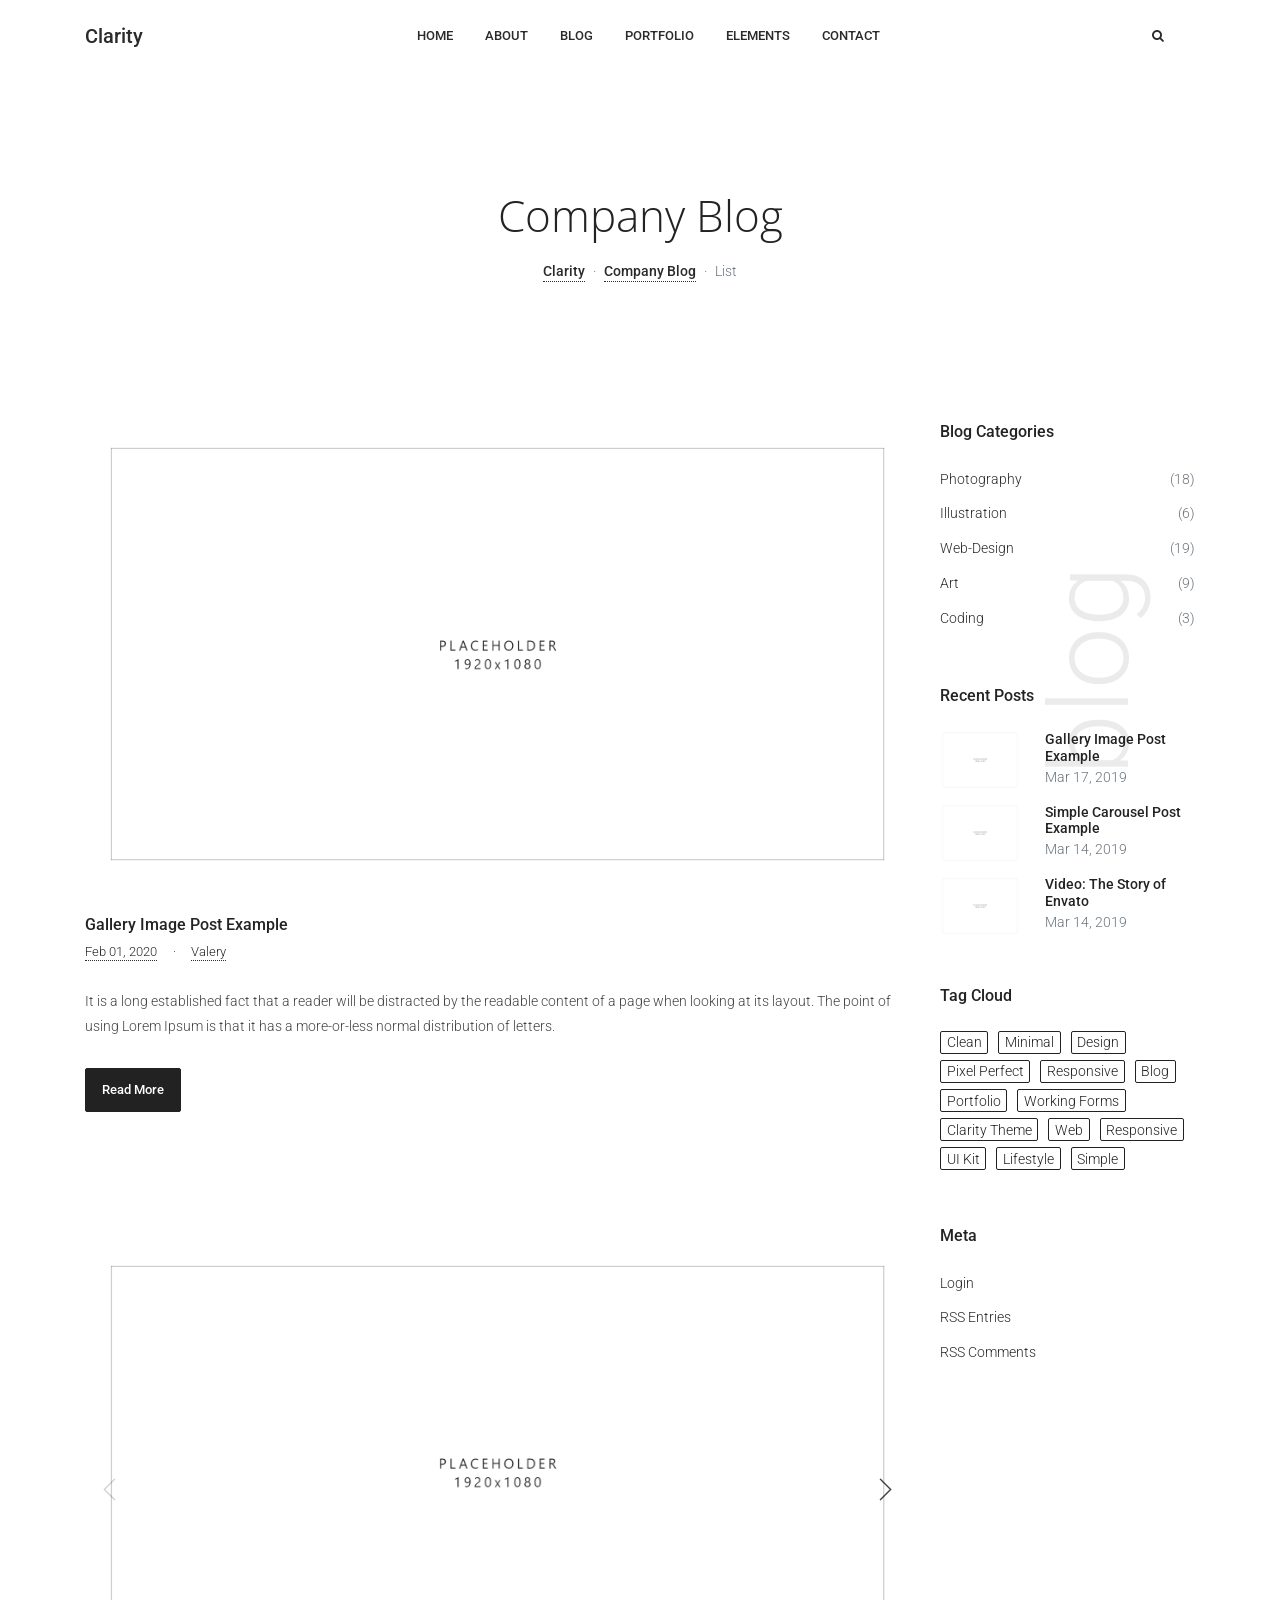
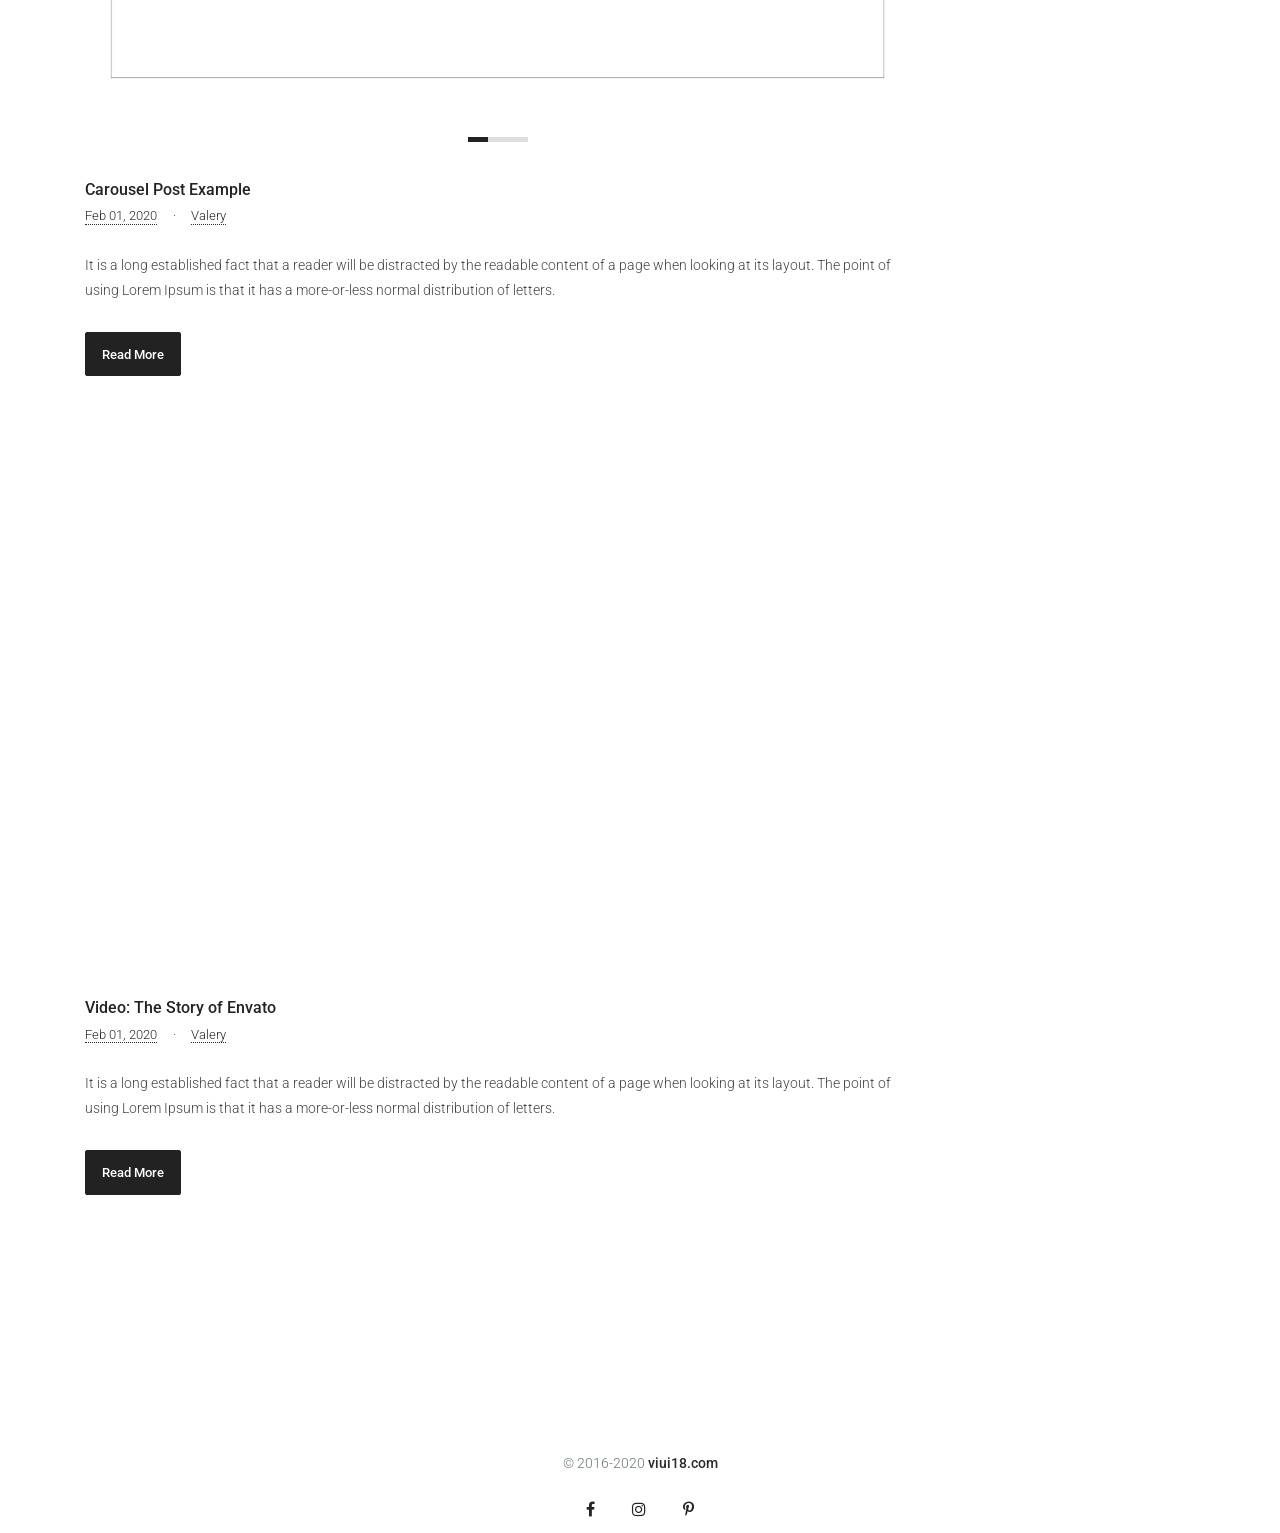
<file: blog.html>
<!DOCTYPE html>
<html id="html" lang="en" data-layout="main" data-theme="main">
<head>

    <!-- Page title -->
    <title>Clarity - Responsive Multipurpose Clean and Minimal Site Template</title>
    <!-- /Page title -->

    <!-- Meta -->
    <meta charset="utf-8">
    <meta name="viewport" content="width=device-width, initial-scale=1, shrink-to-fit=no">
    <!-- /Meta -->

    <!-- Styles -->
    <link rel="stylesheet" href="assets/css/core.min.css">
    <link rel="stylesheet" href="assets/css/theme.min.css">
    <!-- /Styles -->

</head>
<body>


<!-- Navigation -->
<nav class="navbar navbar-fixed navbar-expand-lg bg-white">
    <div class="container position-relative">

        <!-- Navbar Toggler -->
        <div class="d-lg-none menu-toggle toggle-out" data-toggle="class" data-toggler-class-in="toggle-in" data-toggler-class-out="toggle-out" data-target="#html" data-class="navbar-open">
            <span class="hamburger"><span></span><span></span><span></span></span>
            <span class="cross"><span></span><span></span></span>
        </div>
        <!-- /Navbar Toggler -->

        <!-- Brand -->
        <a class="navbar-brand d-sm-inline-block w-auto col-lg-2" href="index.html">Clarity</a>
        <!-- /Brand -->

        <!-- Middle -->
        <div id="navbar-fullscreen" class="navbar-nav-fullscreen">
            <ul class="navbar-nav">

                <!-- Navbar Item -->
                <li class="nav-item">
                    <a href="index.html" class="nav-link">Home</a>
                </li>
                <!-- Navbar Item -->

                <!-- Navbar Item -->
                <li class="nav-item">
                    <a href="about.html" class="nav-link">About</a>
                </li>
                <!-- Navbar Item -->

                <!-- Navbar Item -->
                <li class="nav-item">
                    <a href="blog.html" class="nav-link">Blog</a>
                </li>
                <!-- Navbar Item -->

                <!-- Navbar Item -->
                <li class="nav-item">
                    <a href="portfolio.html" class="nav-link">Portfolio</a>
                </li>
                <!-- Navbar Item -->

                <!-- Dropdown: Large -->
                <li class="nav-item dropdown-large dropdown">

                    <!-- Dropdown Toggler -->
                    <a class="nav-link dropdown-toggle" href="#" role="button" data-toggle="dropdown" aria-haspopup="true" aria-expanded="false">
                        Elements
                    </a>
                    <!-- /Dropdown Toggler -->

                    <!-- Dropdown Menu -->
                    <div class="dropdown-menu dropdown-menu-large p-0">
                        <div class="row no-gutters">

                            <!-- Column -->
                            <div class="col-12 col-lg-4 p-4">
                                <div class="dropdown-header">Categories</div>
                                <a href="index.html" class="dropdown-item nav-link">Home</a>
                                <a href="about.html" class="dropdown-item nav-link">About</a>
                                <a href="blog.html" class="dropdown-item nav-link">Blog</a>
                                <a href="blog-details.html" class="dropdown-item nav-link">Blog Details</a>
                                <a href="portfolio.html" class="dropdown-item nav-link">Portfolio</a>
                                <a href="contact.html" class="dropdown-item nav-link">Contact</a>
                            </div>
                            <!-- /Column -->

                            <!-- Column -->
                            <div class="col-12 col-lg-4">
                                <img src="images/3x4/image-01.jpg" alt="" title="" class="img-fluid">
                            </div>
                            <!-- /Column -->

                            <!-- Column -->
                            <div class="col-12 col-lg-4 bg-light d-flex align-items-center justify-content-center p-5">
                                <div>

                                    <div class="h2 mb-5">More Elements in Page Demos</div>

                                    <ul class="mb-5">
                                        <li>Pager</li>
                                        <li>Carousels</li>
                                        <li>Widgets</li>
                                    </ul>

                                    <a href="#" class="btn btn-lg btn-primary d-block">See More</a>

                                </div>
                            </div>
                            <!-- /Column -->

                        </div>
                    </div>
                    <!-- /Dropdown Menu -->

                </li>
                <!-- /Dropdown: Large -->

                <!-- Navbar Item -->
                <li class="nav-item">
                    <a href="contact.html" class="nav-link">Contact</a>
                </li>
                <!-- Navbar Item -->

                <!-- Navbar Item -->
                <li class="nav-item d-lg-none">
                    <a href="#" class="nav-link" data-toggle="class" data-target="#page-search" data-class="active">
                        <i class="icon mr-2 fa fa-search"></i> Search
                    </a>
                </li>
                <!-- /Navbar Item -->

                <!-- Navbar Item -->
                <li class="nav-item d-lg-none">
                    <a href="#" class="nav-link">
                        <i class="icon mr-2 fa fa-user-o"></i> Login/Register
                    </a>
                </li>
                <!-- /Navbar Item -->

            </ul>
        </div>
        <!-- /Middle -->

        <!-- Right -->
        <ul class="navbar-nav col-lg-2 justify-content-lg-end d-none d-lg-flex">

            <!-- Navbar Item -->
            <li class="nav-item">
                <a href="#" class="nav-link" data-toggle="class" data-target="#page-search" data-class="active">
                    <i class="icon fa fa-search"></i>
                </a>
            </li>
            <!-- /Navbar Item -->

        </ul>
        <!-- /Right -->

    </div>
</nav>
<!-- /Navigation -->


<!-- Main Container -->
<main class="main-container">

    <!-- Header -->
    <header id="header" class="header pb-0 text-center">
        <div class="container">
            <div class="row d-flex justify-content-center">
                <div class="col-12 col-lg-8">

                    <!-- Header Title -->
                    <h1 class="title">Company Blog</h1>
                    <!-- /Header Title -->

                    <!-- Breadcrumb -->
                    <nav aria-label="breadcrumb">
                        <ol class="breadcrumb mb-0 justify-content-center">
                            <li class="breadcrumb-item"><a href="#" class="link">Clarity</a></li>
                            <li class="breadcrumb-item"><a href="#" class="link">Company Blog</a></li>
                            <li class="breadcrumb-item active" aria-current="page">List</li>
                        </ol>
                    </nav>
                    <!-- /Breadcrumb -->

                </div>
            </div>
        </div>
    </header>
    <!-- /Header -->

    <!-- Section: Blog -->
    <section id="blog" class="section section-right section-blog">
        <div class="container">

            <!-- Section Muted Title -->
            <div class="section-muted-title" data-stellar-ratio=".9">
                <span>Blog</span>
            </div>
            <!-- /Section Muted Title -->

            <!-- Section Content Row -->
            <div class="row">

                <!-- Column -->
                <div class="col-12 col-lg-9">

                    <!-- Blog Post -->
                    <article class="blog-post">

                        <!-- Header -->
                        <header class="blog-post-header">

                            <!-- Media -->
                            <div class="blog-post-media">
                                <!-- Image -->
                                <a href="blog-details.html" class="">
                                    <img src="images/16x9/image-01.jpg" alt="" title="" class="img-fluid">
                                </a>
                                <!-- /Image -->
                            </div>
                            <!-- /Media -->

                            <!-- Title -->
                            <a href="blog-details.html" class="blog-post-title">Gallery Image Post Example</a>
                            <!-- /Title -->

                            <!-- Meta Information -->
                            <div class="blog-post-meta">
                                <a href="#" class="link">Feb 01, 2020</a>
                                <span class="separator ml-2 mr-2"></span>
                                <a href="#" class="link">Valery</a>
                            </div>
                            <!-- /Meta Information -->

                        </header>
                        <!-- /Header -->

                        <!-- Body -->
                        <div class="blog-post-body">
                            <!-- Intro Text -->
                            <p class="blog-post-intro">
                                It is a long established fact that a reader will be distracted by the readable
                                content of a page when looking at its layout. The point of using Lorem Ipsum is
                                that it has a more-or-less normal distribution of letters.
                            </p>
                            <!-- /Intro Text -->
                        </div>
                        <!-- /Body -->

                        <!-- Footer -->
                        <footer class="blog-post-footer d-flex align-items-center justify-content-between">
                            <!-- Read More Button -->
                            <a href="blog-details.html" class="btn btn-primary">Read More</a>
                            <!-- /Read More Button -->
                        </footer>
                        <!-- /Footer -->

                    </article>
                    <!-- /Blog Post -->

                    <!-- Blog Post -->
                    <article class="blog-post">

                        <!-- Header -->
                        <header class="blog-post-header">

                            <!-- Media -->
                            <div class="blog-post-media">
                                <!-- OwlCarousel2 -->
                                <div class="owl-carousel owl-theme owl-navigation owl-navigation-inner owl-pagination mb-0">

                                    <!-- Image -->
                                    <a href="#" class="">
                                        <img src="images/16x9/image-02.jpg" alt="" title="" class="img-fluid">
                                    </a>
                                    <!-- /Image -->

                                    <!-- Image -->
                                    <a href="#" class="">
                                        <img src="images/16x9/image-03.jpg" alt="" title="" class="img-fluid">
                                    </a>
                                    <!-- /Image -->

                                    <!-- Image -->
                                    <a href="#" class="">
                                        <img src="images/16x9/image-04.jpg" alt="" title="" class="img-fluid">
                                    </a>
                                    <!-- /Image -->

                                </div>
                                <!-- /OwlCarousel2 -->
                            </div>
                            <!-- /Media -->

                            <!-- Title -->
                            <a href="blog-details.html" class="blog-post-title">Carousel Post Example</a>
                            <!-- /Title -->

                            <!-- Meta Information -->
                            <div class="blog-post-meta">
                                <a href="#" class="link">Feb 01, 2020</a>
                                <span class="separator ml-2 mr-2"></span>
                                <a href="#" class="link">Valery</a>
                            </div>
                            <!-- /Meta Information -->

                        </header>
                        <!-- /Header -->

                        <!-- Body -->
                        <div class="blog-post-body">

                            <!-- Intro Text -->
                            <p class="blog-post-intro">
                                It is a long established fact that a reader will be distracted by the readable
                                content of a page when looking at its layout. The point of using Lorem Ipsum is
                                that it has a more-or-less normal distribution of letters.
                            </p>
                            <!-- /Intro Text -->

                        </div>
                        <!-- /Body -->

                        <!-- Footer -->
                        <footer class="blog-post-footer d-flex align-items-center justify-content-between">
                            <!-- Read More Button -->
                            <a href="#" class="btn btn-primary">Read More</a>
                            <!-- /Read More Button -->
                        </footer>
                        <!-- /Footer -->

                    </article>
                    <!-- /Blog Post -->

                    <!-- Blog Post -->
                    <article class="blog-post">

                        <!-- Header -->
                        <header class="blog-post-header">

                            <!-- Media -->
                            <div class="blog-post-media">
                                <!-- Responsive Video Wrapper -->
                                <div class="embed-responsive embed-responsive-16by9">
                                    <iframe class="embed-responsive-item" src="https://www.youtube.com/embed/l-epKcOA7RQ" allow="accelerometer; autoplay; encrypted-media; gyroscope; picture-in-picture" allowfullscreen></iframe>
                                </div>
                                <!-- /Responsive Video Wrapper -->
                            </div>
                            <!-- /Media -->

                            <!-- Title -->
                            <a href="blog-details.html" class="blog-post-title">Video: The Story of Envato</a>
                            <!-- /Title -->

                            <!-- Meta Information -->
                            <div class="blog-post-meta">
                                <a href="#" class="link">Feb 01, 2020</a>
                                <span class="separator ml-2 mr-2"></span>
                                <a href="#" class="link">Valery</a>
                            </div>
                            <!-- /Meta Information -->

                        </header>
                        <!-- /Header -->

                        <!-- Body -->
                        <div class="blog-post-body">

                            <!-- Intro Text -->
                            <p class="blog-post-intro">
                                It is a long established fact that a reader will be distracted by the readable
                                content of a page when looking at its layout. The point of using Lorem Ipsum is
                                that it has a more-or-less normal distribution of letters.
                            </p>
                            <!-- /Intro Text -->

                        </div>
                        <!-- /Body -->

                        <!-- Footer -->
                        <footer class="blog-post-footer d-flex align-items-center justify-content-between">
                            <!-- Read More Button -->
                            <a href="#" class="btn btn-primary">Read More</a>
                            <!-- /Read More Button -->
                        </footer>
                        <!-- /Footer -->

                    </article>
                    <!-- /Blog Post -->

                </div>
                <!-- /Column -->

                <!-- Column -->
                <div class="col-12 col-lg-3">

                    <!-- Widget: Categories -->
                    <div class="widget widget-blog-categories">

                        <!-- Header -->
                        <div class="widget-header">
                            <div class="h5 widget-title">Blog Categories</div>
                        </div>
                        <!-- /Header -->

                        <!-- Body -->
                        <div class="widget-body">

                            <!-- Menu -->
                            <div class="blog-menu">
                                <a href="#" class="blog-menu-link">Photography <span class="float-right text-muted">(18)</span></a>
                                <a href="#" class="blog-menu-link">Illustration <span class="float-right text-muted">(6)</span></a>
                                <a href="#" class="blog-menu-link">Web-Design <span class="float-right text-muted">(19)</span></a>
                                <a href="#" class="blog-menu-link">Art <span class="float-right text-muted">(9)</span></a>
                                <a href="#" class="blog-menu-link">Coding <span class="float-right text-muted">(3)</span></a>
                            </div>
                            <!-- Menu -->

                        </div>
                        <!-- /Body -->

                    </div>
                    <!-- /Widget: Categories -->

                    <!-- Widget: Recent Posts -->
                    <div class="widget widget-blog-recent-posts">

                        <!-- Header -->
                        <div class="widget-header">
                            <div class="h5 widget-title">Recent Posts</div>
                        </div>
                        <!-- /Header -->

                        <!-- Body -->
                        <div class="widget-body">

                            <!-- Blog Post Small -->
                            <a href="blog-details.html" class="media align-items-center blog-post-small">
                                <div class="responsive responsive-4by3 blog-post-thumb">
                                    <div class="responsive-content d-flex justify-content-center align-items-center">
                                        <img src="images/4x3/image-05.jpg" class="img-fluid" alt="" title="">
                                    </div>
                                </div>
                                <div class="media-body">
                                    <h6 class="blog-post-title">Gallery Image Post Example</h6>
                                    <div class="text-muted fw-base">Mar 17, 2019</div>
                                </div>
                            </a>
                            <!-- /Blog Post Small -->

                            <!-- Blog Post Small -->
                            <a href="blog-details.html" class="media align-items-center blog-post-small">
                                <div class="responsive responsive-4by3 blog-post-thumb">
                                    <div class="responsive-content d-flex justify-content-center align-items-center">
                                        <img src="images/4x3/image-06.jpg" class="img-fluid" alt="" title="">
                                    </div>
                                </div>
                                <div class="media-body">
                                    <h6 class="blog-post-title">Simple Carousel Post Example</h6>
                                    <div class="text-muted fw-base">Mar 14, 2019</div>
                                </div>
                            </a>
                            <!-- /Blog Post Small -->

                            <!-- Blog Post Small -->
                            <a href="blog-details.html" class="media align-items-center blog-post-small">
                                <div class="responsive responsive-4by3 blog-post-thumb">
                                    <div class="responsive-content d-flex justify-content-center align-items-center">
                                        <img src="images/4x3/image-07.jpg" class="img-fluid" alt="" title="">
                                    </div>
                                </div>
                                <div class="media-body">
                                    <h6 class="blog-post-title">Video: The Story of Envato</h6>
                                    <div class="text-muted fw-base">Mar 14, 2019</div>
                                </div>
                            </a>
                            <!-- /Blog Post Small -->

                        </div>
                        <!-- /Body -->

                    </div>
                    <!-- /Widget: Recent Posts -->

                    <!-- Widget: Tag Cloud -->
                    <div class="widget widget-tag-cloud">

                        <!-- Header -->
                        <div class="widget-header">
                            <div class="h5 widget-title">Tag Cloud</div>
                        </div>
                        <!-- /Header -->

                        <!-- Body -->
                        <div class="widget-body">
                            <a href="#" class="badge badge-outline-primary tag">Clean</a>
                            <a href="#" class="badge badge-outline-primary tag">Minimal</a>
                            <a href="#" class="badge badge-outline-primary tag">Design</a>
                            <a href="#" class="badge badge-outline-primary tag">Pixel Perfect</a>
                            <a href="#" class="badge badge-outline-primary tag">Responsive</a>
                            <a href="#" class="badge badge-outline-primary tag">Blog</a>
                            <a href="#" class="badge badge-outline-primary tag">Portfolio</a>
                            <a href="#" class="badge badge-outline-primary tag">Working Forms</a>
                            <a href="#" class="badge badge-outline-primary tag">Clarity Theme</a>
                            <a href="#" class="badge badge-outline-primary tag">Web</a>
                            <a href="#" class="badge badge-outline-primary tag">Responsive</a>
                            <a href="#" class="badge badge-outline-primary tag">UI Kit</a>
                            <a href="#" class="badge badge-outline-primary tag">Lifestyle</a>
                            <a href="#" class="badge badge-outline-primary tag">Simple</a>
                        </div>
                        <!-- /Body -->

                    </div>
                    <!-- /Widget: Tag Cloud -->

                    <!-- Widget: Meta -->
                    <div class="widget widget-blog-meta">

                        <!-- Header -->
                        <div class="widget-header">
                            <div class="h5 widget-title">Meta</div>
                        </div>
                        <!-- /Header -->

                        <!-- Body -->
                        <div class="widget-body">

                            <!-- Menu -->
                            <div class="blog-menu">
                                <a href="#" class="blog-menu-link">Login</a>
                                <a href="#" class="blog-menu-link">RSS Entries</a>
                                <a href="#" class="blog-menu-link">RSS Comments</a>
                            </div>
                            <!-- Menu -->

                        </div>
                        <!-- /Body -->

                    </div>
                    <!-- /Widget: Meta -->

                </div>
                <!-- /Column -->

            </div>
            <!-- /Section Content Row -->

        </div>
    </section>
    <!-- /Section: Blog -->

    <!-- Footer -->
    <footer class="footer">

        <div class="row">
            <div class="col-12 text-center">

                <div class="text-muted mb-2">
                    &copy; 2016-2020 <a href="https://1.envato.market/rWBad" target="_blank">viui18.com</a>
                </div>

                <div>
                    <a href="https://www.facebook.com/viui18com/" target="_blank" class="btn">
                        <i class="fa fa-facebook fs-1"></i>
                    </a>
                    <a href="https://www.facebook.com/viui18com/" target="_blank" class="btn">
                        <i class="fa fa-instagram fs-1"></i>
                    </a>
                    <a href="https://www.pinterest.ru/viui18/" target="_blank" class="btn">
                        <i class="fa fa-pinterest-p fs-1"></i>
                    </a>
                </div>

            </div>
        </div>

    </footer>
    <!-- /Footer -->

</main>
<!-- /Main Container -->


<!-- Search -->
<div id="page-search" class="page-search bg-white">

    <!-- Close Button -->
    <div class="page-search-close button-close" data-toggle="class" data-target="#page-search" data-class="active">
        <span>close</span>
    </div>
    <!-- /Close Button -->

    <!-- Content Container -->
    <div class="container">

        <!-- Input Row -->
        <div class="row">
            <div class="col-12">

                <input type="text" class="page-search-control form-control form-control-lg" placeholder="Search..." aria-label="Search...">

            </div>
        </div>
        <!-- /Input Row -->

        <!-- Results Row -->
        <div class="row">
            <div class="col-12">

                <!-- Result Wrapper -->
                <div id="page-search-result"></div>
                <!-- /Result Wrapper -->

            </div>
        </div>
        <!-- /Results Row -->

    </div>
    <!-- /Content Container -->

</div>
<!-- Search -->


<!-- Scripts -->
<script src="assets/js/core.min.js"></script>
<script src="assets/js/theme.min.js"></script>
<!-- /Scripts -->

</body>
</html>
</file>
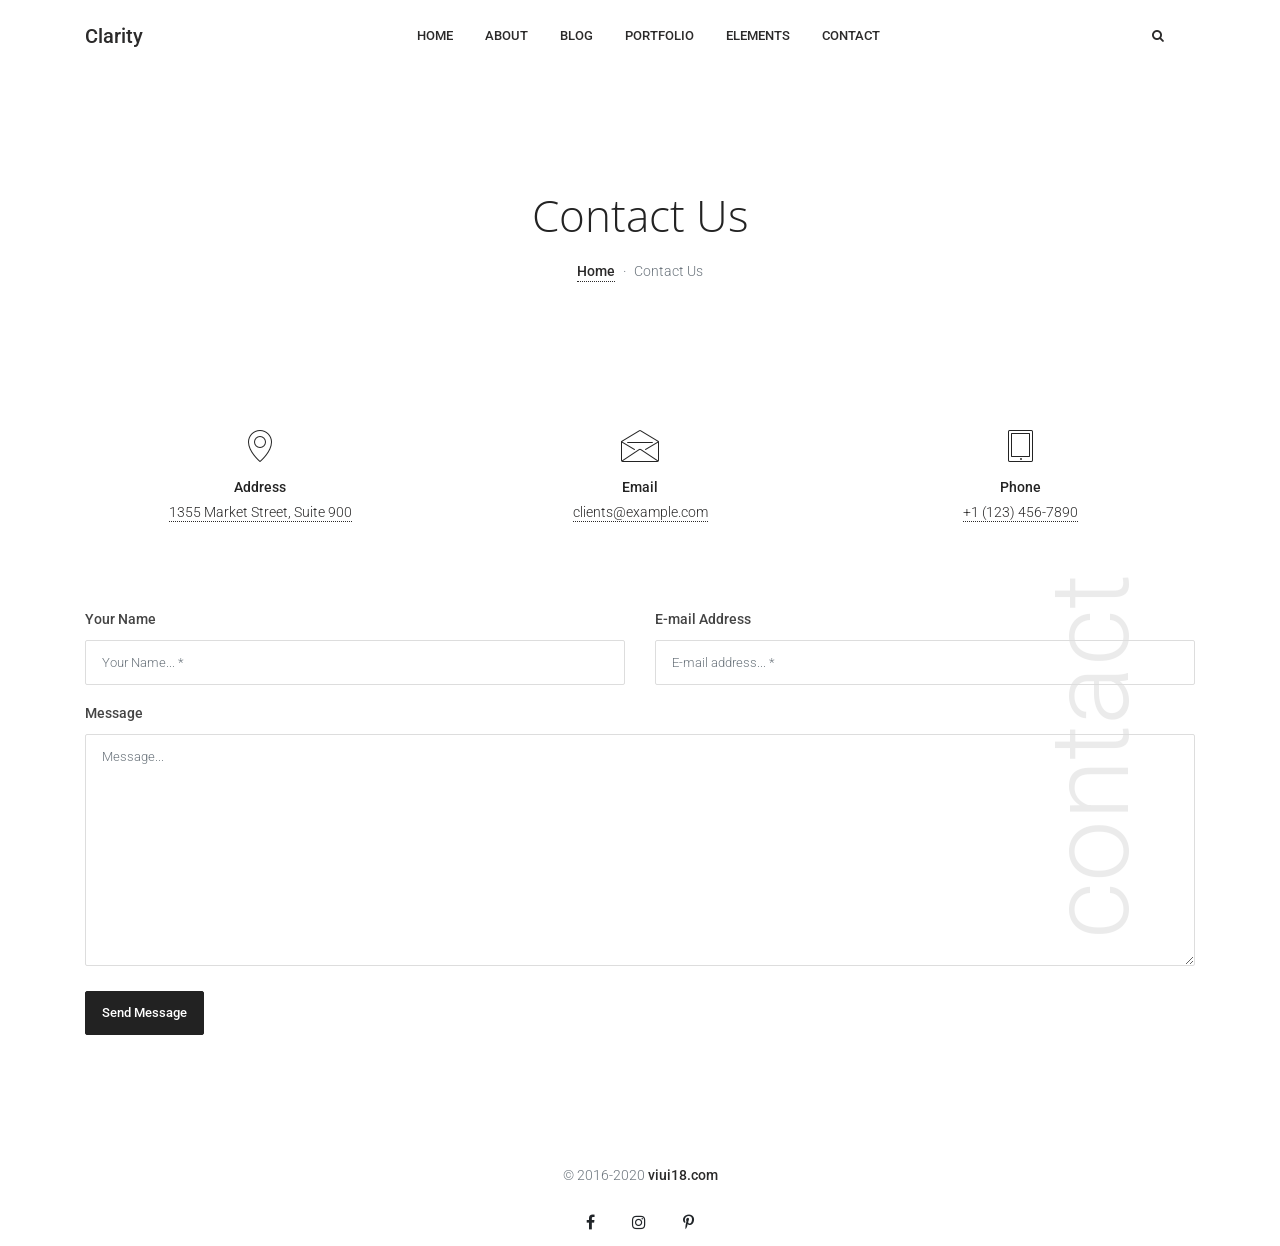
<file: contact.html>
<!DOCTYPE html>
<html id="html" lang="en" data-layout="main" data-theme="main">
<head>

    <!-- Page title -->
    <title>Clarity - Responsive Multipurpose Clean and Minimal Site Template</title>
    <!-- /Page title -->

    <!-- Meta -->
    <meta charset="utf-8">
    <meta name="viewport" content="width=device-width, initial-scale=1, shrink-to-fit=no">
    <!-- /Meta -->

    <!-- Styles -->
    <link rel="stylesheet" href="assets/css/core.min.css">
    <link rel="stylesheet" href="assets/css/theme.min.css">
    <!-- /Styles -->

</head>
<body>


<!-- Navigation -->
<nav class="navbar navbar-fixed navbar-expand-lg bg-white">
    <div class="container position-relative">

        <!-- Navbar Toggler -->
        <div class="d-lg-none menu-toggle toggle-out" data-toggle="class" data-toggler-class-in="toggle-in" data-toggler-class-out="toggle-out" data-target="#html" data-class="navbar-open">
            <span class="hamburger"><span></span><span></span><span></span></span>
            <span class="cross"><span></span><span></span></span>
        </div>
        <!-- /Navbar Toggler -->

        <!-- Brand -->
        <a class="navbar-brand d-sm-inline-block w-auto col-lg-2" href="index.html">Clarity</a>
        <!-- /Brand -->

        <!-- Middle -->
        <div id="navbar-fullscreen" class="navbar-nav-fullscreen">
            <ul class="navbar-nav">

                <!-- Navbar Item -->
                <li class="nav-item">
                    <a href="index.html" class="nav-link">Home</a>
                </li>
                <!-- Navbar Item -->

                <!-- Navbar Item -->
                <li class="nav-item">
                    <a href="about.html" class="nav-link">About</a>
                </li>
                <!-- Navbar Item -->

                <!-- Navbar Item -->
                <li class="nav-item">
                    <a href="blog.html" class="nav-link">Blog</a>
                </li>
                <!-- Navbar Item -->

                <!-- Navbar Item -->
                <li class="nav-item">
                    <a href="portfolio.html" class="nav-link">Portfolio</a>
                </li>
                <!-- Navbar Item -->

                <!-- Dropdown: Large -->
                <li class="nav-item dropdown-large dropdown">

                    <!-- Dropdown Toggler -->
                    <a class="nav-link dropdown-toggle" href="#" role="button" data-toggle="dropdown" aria-haspopup="true" aria-expanded="false">
                        Elements
                    </a>
                    <!-- /Dropdown Toggler -->

                    <!-- Dropdown Menu -->
                    <div class="dropdown-menu dropdown-menu-large p-0">
                        <div class="row no-gutters">

                            <!-- Column -->
                            <div class="col-12 col-lg-4 p-4">
                                <div class="dropdown-header">Categories</div>
                                <a href="index.html" class="dropdown-item nav-link">Home</a>
                                <a href="about.html" class="dropdown-item nav-link">About</a>
                                <a href="blog.html" class="dropdown-item nav-link">Blog</a>
                                <a href="blog-details.html" class="dropdown-item nav-link">Blog Details</a>
                                <a href="portfolio.html" class="dropdown-item nav-link">Portfolio</a>
                                <a href="contact.html" class="dropdown-item nav-link">Contact</a>
                            </div>
                            <!-- /Column -->

                            <!-- Column -->
                            <div class="col-12 col-lg-4">
                                <img src="images/3x4/image-01.jpg" alt="" title="" class="img-fluid">
                            </div>
                            <!-- /Column -->

                            <!-- Column -->
                            <div class="col-12 col-lg-4 bg-light d-flex align-items-center justify-content-center p-5">
                                <div>

                                    <div class="h2 mb-5">More Elements in Page Demos</div>

                                    <ul class="mb-5">
                                        <li>Pager</li>
                                        <li>Carousels</li>
                                        <li>Widgets</li>
                                    </ul>

                                    <a href="#" class="btn btn-lg btn-primary d-block">See More</a>

                                </div>
                            </div>
                            <!-- /Column -->

                        </div>
                    </div>
                    <!-- /Dropdown Menu -->

                </li>
                <!-- /Dropdown: Large -->

                <!-- Navbar Item -->
                <li class="nav-item">
                    <a href="contact.html" class="nav-link">Contact</a>
                </li>
                <!-- Navbar Item -->

                <!-- Navbar Item -->
                <li class="nav-item d-lg-none">
                    <a href="#" class="nav-link" data-toggle="class" data-target="#page-search" data-class="active">
                        <i class="icon mr-2 fa fa-search"></i> Search
                    </a>
                </li>
                <!-- /Navbar Item -->

                <!-- Navbar Item -->
                <li class="nav-item d-lg-none">
                    <a href="#" class="nav-link">
                        <i class="icon mr-2 fa fa-user-o"></i> Login/Register
                    </a>
                </li>
                <!-- /Navbar Item -->

            </ul>
        </div>
        <!-- /Middle -->

        <!-- Right -->
        <ul class="navbar-nav col-lg-2 justify-content-lg-end d-none d-lg-flex">

            <!-- Navbar Item -->
            <li class="nav-item">
                <a href="#" class="nav-link" data-toggle="class" data-target="#page-search" data-class="active">
                    <i class="icon fa fa-search"></i>
                </a>
            </li>
            <!-- /Navbar Item -->

        </ul>
        <!-- /Right -->

    </div>
</nav>
<!-- /Navigation -->


<!-- Main Container -->
<main class="main-container">

    <!-- Header -->
    <header id="header" class="header pb-0 text-center">
        <div class="container">
            <div class="row d-flex justify-content-center">
                <div class="col-12 col-lg-8">

                    <!-- Header Title -->
                    <h1 class="title">Contact Us</h1>
                    <!-- /Header Title -->

                    <!-- Breadcrumb -->
                    <nav aria-label="breadcrumb">
                        <ol class="breadcrumb justify-content-center">
                            <li class="breadcrumb-item"><a href="#" class="link">Home</a></li>
                            <li class="breadcrumb-item active" aria-current="page">Contact Us</li>
                        </ol>
                    </nav>
                    <!-- /Breadcrumb -->

                </div>
            </div>
        </div>
    </header>
    <!-- /Header -->

    <!-- Section: Contact -->
    <section id="contact" class="section section-contact section-right">
        <div class="container">

            <!-- Section Muted Title -->
            <div class="section-muted-title" data-stellar-ratio=".9">
                <span>Contact</span>
            </div>
            <!-- /Section Muted Title -->

            <!-- Information Row -->
            <div class="row">

                <!-- Column -->
                <div class="col-12 col-md-4">
                    <!-- Feature box -->
                    <div class="feature-box feature-box-sm text-center mb-8">
                        <i class="icon icon-map-pin"></i>
                        <div class="title">Address</div>
                        <p class="text">
                            <a href="#" class="link">1355 Market Street, Suite 900</a>
                        </p>
                    </div>
                    <!-- /Feature box -->
                </div>
                <!-- /Column -->

                <!-- Column -->
                <div class="col-12 col-md-4">
                    <!-- Feature box -->
                    <div class="feature-box feature-box-sm text-center mb-8">
                        <i class="icon icon-envelope"></i>
                        <div class="title">Email</div>
                        <p class="text"><a href="mailto:#" class="link">clients@example.com</a></p>
                    </div>
                    <!-- /Feature box -->
                </div>
                <!-- /Column -->

                <!-- Column -->
                <div class="col-12 col-md-4">
                    <!-- Feature box -->
                    <div class="feature-box feature-box-sm text-center mb-8">
                        <i class="icon icon-tablet"></i>
                        <div class="title">Phone</div>
                        <p class="text"><a href="tel:#" class="link">+1 (123) 456-7890</a></p>
                    </div>
                    <!-- /Feature box -->
                </div>
                <!-- /Column -->

            </div>
            <!-- /Information Row -->

            <!-- Section Content Row -->
            <div class="row section-content">
                <div class="col-12">

                    <!-- Form Row -->
                    <div class="row">
                        <!-- Column -->
                        <div class="col-12 pt-5">

                            <!-- Form -->
                            <form class="form-ajax">

                                <!-- Form Hidden Fields -->
                                <input type="hidden" name="form" value="Contact">
                                <!-- /Form Hidden Fields -->

                                <!-- Row -->
                                <div class="row">

                                    <!-- Form Group -->
                                    <div class="form-group col-md-6">
                                        <label for="frm-contact-name">Your Name</label>
                                        <input id="frm-contact-name" type="text" name="name" class="form-control bg-transparent" placeholder="Your Name... *" required>
                                    </div>
                                    <!-- /Form Group -->

                                    <!-- Form Group -->
                                    <div class="form-group col-md-6">
                                        <label for="frm-contact-email">E-mail Address</label>
                                        <input id="frm-contact-email" type="email" name="email" class="form-control bg-transparent" placeholder="E-mail address... *" required>
                                    </div>
                                    <!-- /Form Group -->

                                </div>
                                <!-- /Row -->

                                <!-- Form Group -->
                                <div class="form-group mb-4">
                                    <label for="frm-contact-message">Message</label>
                                    <textarea id="frm-contact-message" name="message" class="form-control bg-transparent" placeholder="Message... " rows="9"></textarea>
                                </div>
                                <!-- /Form Group -->

                                <!-- Send Message Button -->
                                <button type="submit" class="btn btn-primary">Send Message</button>
                                <!-- /Send Message Button -->

                            </form>
                            <!-- Form -->

                        </div>
                        <!-- /Column -->
                    </div>
                    <!-- /Form Row -->

                </div>
            </div>
            <!-- /Section Content Row -->

        </div>
    </section>
    <!-- /Section: Contact -->

    <!-- Footer -->
    <footer class="footer">

        <div class="row">
            <div class="col-12 text-center">

                <div class="text-muted mb-2">
                    &copy; 2016-2020 <a href="https://1.envato.market/rWBad" target="_blank">viui18.com</a>
                </div>

                <div>
                    <a href="https://www.facebook.com/viui18com/" target="_blank" class="btn">
                        <i class="fa fa-facebook fs-1"></i>
                    </a>
                    <a href="https://www.facebook.com/viui18com/" target="_blank" class="btn">
                        <i class="fa fa-instagram fs-1"></i>
                    </a>
                    <a href="https://www.pinterest.ru/viui18/" target="_blank" class="btn">
                        <i class="fa fa-pinterest-p fs-1"></i>
                    </a>
                </div>

            </div>
        </div>

    </footer>
    <!-- /Footer -->

</main>
<!-- /Main Container -->


<!-- Search -->
<div id="page-search" class="page-search bg-white">

    <!-- Close Button -->
    <div class="page-search-close button-close" data-toggle="class" data-target="#page-search" data-class="active">
        <span>close</span>
    </div>
    <!-- /Close Button -->

    <!-- Content Container -->
    <div class="container">

        <!-- Input Row -->
        <div class="row">
            <div class="col-12">

                <input type="text" class="page-search-control form-control form-control-lg" placeholder="Search..." aria-label="Search...">

            </div>
        </div>
        <!-- /Input Row -->

        <!-- Results Row -->
        <div class="row">
            <div class="col-12">

                <!-- Result Wrapper -->
                <div id="page-search-result"></div>
                <!-- /Result Wrapper -->

            </div>
        </div>
        <!-- /Results Row -->

    </div>
    <!-- /Content Container -->

</div>
<!-- Search -->


<!-- Scripts -->
<script src="assets/js/core.min.js"></script>
<script src="assets/js/theme.min.js"></script>
<!-- /Scripts -->

</body>
</html>
</file>
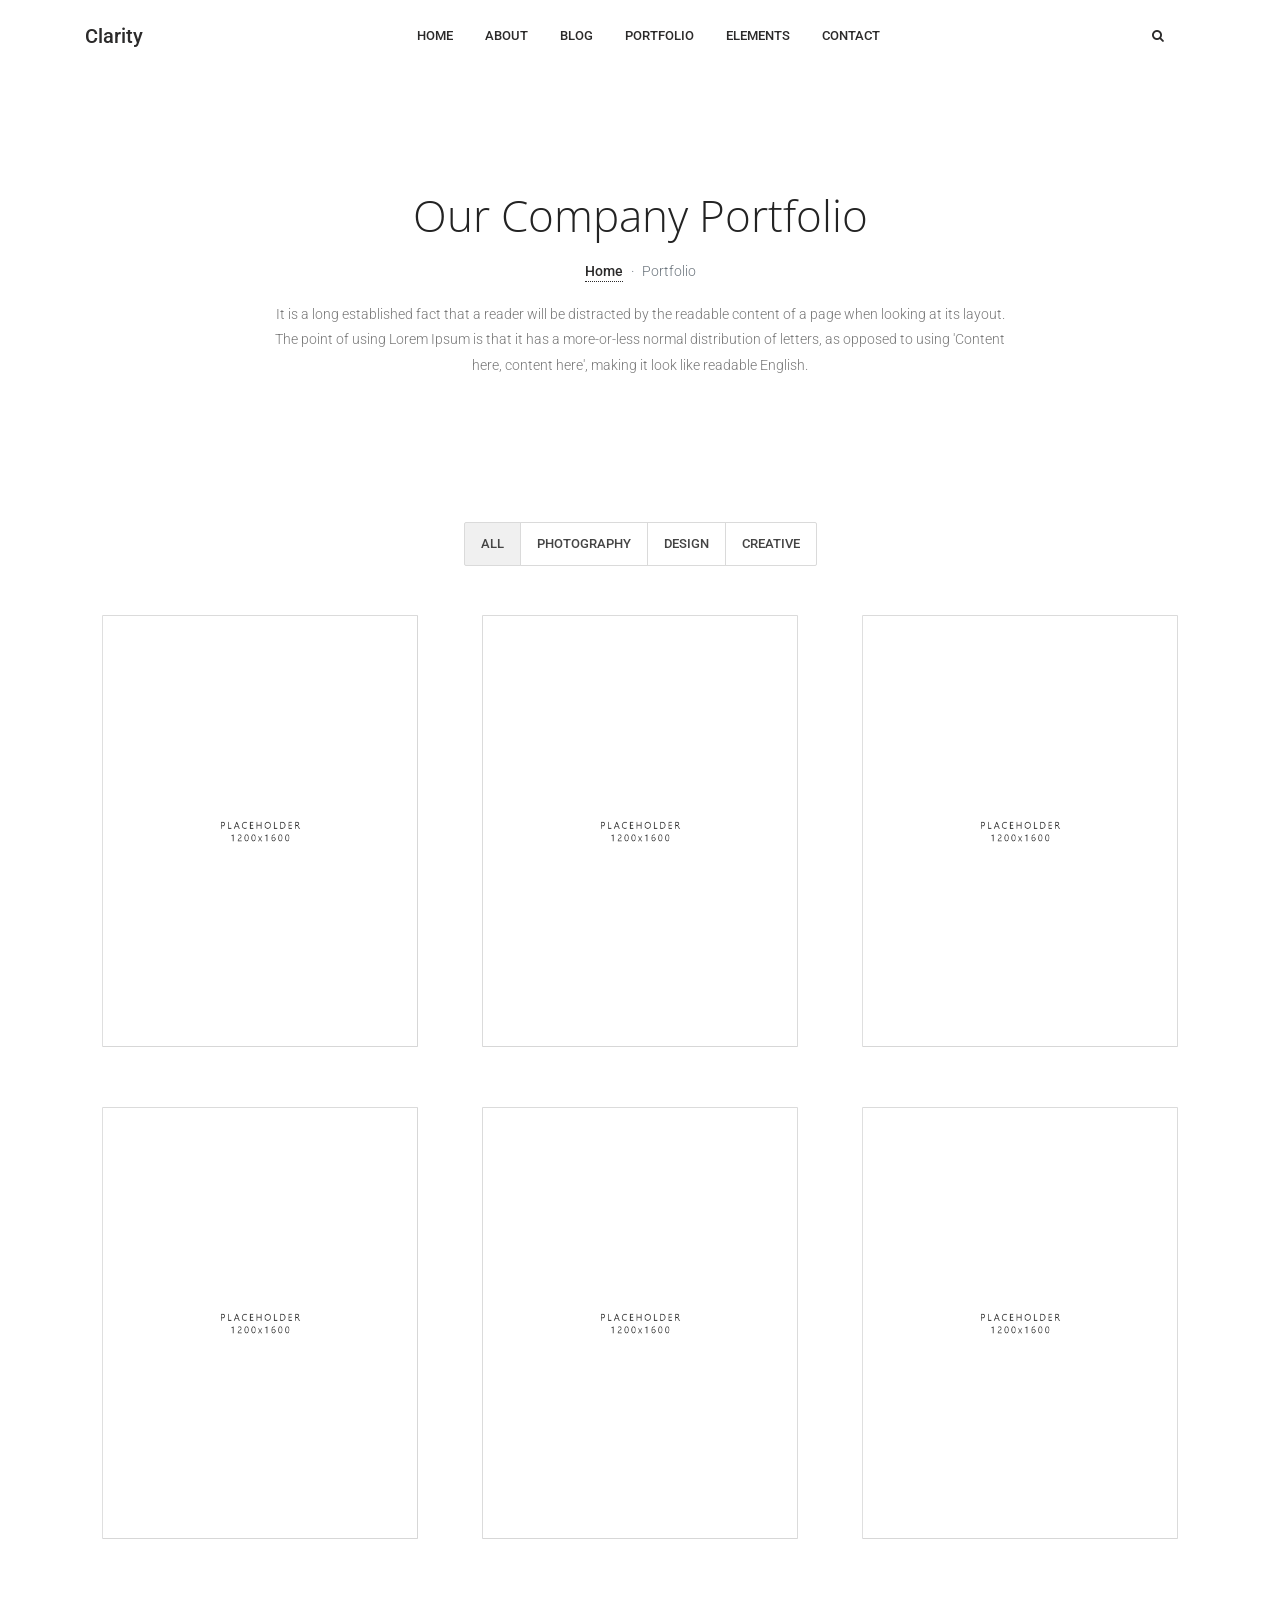
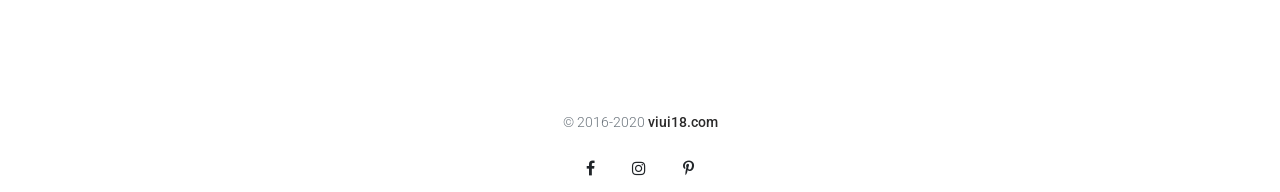
<file: portfolio.html>
<!DOCTYPE html>
<html id="html" lang="en" data-layout="main" data-theme="main">
<head>

    <!-- Page title -->
    <title>Clarity - Responsive Multipurpose Clean and Minimal Site Template</title>
    <!-- /Page title -->

    <!-- Meta -->
    <meta charset="utf-8">
    <meta name="viewport" content="width=device-width, initial-scale=1, shrink-to-fit=no">
    <!-- /Meta -->

    <!-- Styles -->
    <link rel="stylesheet" href="assets/css/core.min.css">
    <link rel="stylesheet" href="assets/css/theme.min.css">
    <!-- /Styles -->

</head>
<body>


<!-- Navigation -->
<nav class="navbar navbar-fixed navbar-expand-lg bg-white">
    <div class="container position-relative">

        <!-- Navbar Toggler -->
        <div class="d-lg-none menu-toggle toggle-out" data-toggle="class" data-toggler-class-in="toggle-in" data-toggler-class-out="toggle-out" data-target="#html" data-class="navbar-open">
            <span class="hamburger"><span></span><span></span><span></span></span>
            <span class="cross"><span></span><span></span></span>
        </div>
        <!-- /Navbar Toggler -->

        <!-- Brand -->
        <a class="navbar-brand d-sm-inline-block w-auto col-lg-2" href="index.html">Clarity</a>
        <!-- /Brand -->

        <!-- Middle -->
        <div id="navbar-fullscreen" class="navbar-nav-fullscreen">
            <ul class="navbar-nav">

                <!-- Navbar Item -->
                <li class="nav-item">
                    <a href="index.html" class="nav-link">Home</a>
                </li>
                <!-- Navbar Item -->

                <!-- Navbar Item -->
                <li class="nav-item">
                    <a href="about.html" class="nav-link">About</a>
                </li>
                <!-- Navbar Item -->

                <!-- Navbar Item -->
                <li class="nav-item">
                    <a href="blog.html" class="nav-link">Blog</a>
                </li>
                <!-- Navbar Item -->

                <!-- Navbar Item -->
                <li class="nav-item">
                    <a href="portfolio.html" class="nav-link">Portfolio</a>
                </li>
                <!-- Navbar Item -->

                <!-- Dropdown: Large -->
                <li class="nav-item dropdown-large dropdown">

                    <!-- Dropdown Toggler -->
                    <a class="nav-link dropdown-toggle" href="#" role="button" data-toggle="dropdown" aria-haspopup="true" aria-expanded="false">
                        Elements
                    </a>
                    <!-- /Dropdown Toggler -->

                    <!-- Dropdown Menu -->
                    <div class="dropdown-menu dropdown-menu-large p-0">
                        <div class="row no-gutters">

                            <!-- Column -->
                            <div class="col-12 col-lg-4 p-4">
                                <div class="dropdown-header">Categories</div>
                                <a href="index.html" class="dropdown-item nav-link">Home</a>
                                <a href="about.html" class="dropdown-item nav-link">About</a>
                                <a href="blog.html" class="dropdown-item nav-link">Blog</a>
                                <a href="blog-details.html" class="dropdown-item nav-link">Blog Details</a>
                                <a href="portfolio.html" class="dropdown-item nav-link">Portfolio</a>
                                <a href="contact.html" class="dropdown-item nav-link">Contact</a>
                            </div>
                            <!-- /Column -->

                            <!-- Column -->
                            <div class="col-12 col-lg-4">
                                <img src="images/3x4/image-01.jpg" alt="" title="" class="img-fluid">
                            </div>
                            <!-- /Column -->

                            <!-- Column -->
                            <div class="col-12 col-lg-4 bg-light d-flex align-items-center justify-content-center p-5">
                                <div>

                                    <div class="h2 mb-5">More Elements in Page Demos</div>

                                    <ul class="mb-5">
                                        <li>Pager</li>
                                        <li>Carousels</li>
                                        <li>Widgets</li>
                                    </ul>

                                    <a href="#" class="btn btn-lg btn-primary d-block">See More</a>

                                </div>
                            </div>
                            <!-- /Column -->

                        </div>
                    </div>
                    <!-- /Dropdown Menu -->

                </li>
                <!-- /Dropdown: Large -->

                <!-- Navbar Item -->
                <li class="nav-item">
                    <a href="contact.html" class="nav-link">Contact</a>
                </li>
                <!-- Navbar Item -->

                <!-- Navbar Item -->
                <li class="nav-item d-lg-none">
                    <a href="#" class="nav-link" data-toggle="class" data-target="#page-search" data-class="active">
                        <i class="icon mr-2 fa fa-search"></i> Search
                    </a>
                </li>
                <!-- /Navbar Item -->

                <!-- Navbar Item -->
                <li class="nav-item d-lg-none">
                    <a href="#" class="nav-link">
                        <i class="icon mr-2 fa fa-user-o"></i> Login/Register
                    </a>
                </li>
                <!-- /Navbar Item -->

            </ul>
        </div>
        <!-- /Middle -->

        <!-- Right -->
        <ul class="navbar-nav col-lg-2 justify-content-lg-end d-none d-lg-flex">

            <!-- Navbar Item -->
            <li class="nav-item">
                <a href="#" class="nav-link" data-toggle="class" data-target="#page-search" data-class="active">
                    <i class="icon fa fa-search"></i>
                </a>
            </li>
            <!-- /Navbar Item -->

        </ul>
        <!-- /Right -->

    </div>
</nav>
<!-- /Navigation -->


<!-- Main Container -->
<main class="main-container">

    <!-- Header -->
    <header id="header" class="header pb-0 text-center">
        <div class="container">
            <div class="row d-flex justify-content-center">
                <div class="col-12 col-lg-8">

                    <!-- Header Title -->
                    <h1 class="title">Our Company Portfolio</h1>
                    <!-- /Header Title -->

                    <!-- Breadcrumb -->
                    <nav aria-label="breadcrumb">
                        <ol class="breadcrumb justify-content-center">
                            <li class="breadcrumb-item"><a href="#" class="link">Home</a></li>
                            <li class="breadcrumb-item active" aria-current="page">Portfolio</li>
                        </ol>
                    </nav>
                    <!-- /Breadcrumb -->

                    <!-- Header Subtitle -->
                    <p class="subtitle">
                        It is a long established fact that a reader will be distracted by the readable content of a page
                        when looking at its layout. The point of using Lorem Ipsum is that it has a more-or-less normal
                        distribution of letters, as opposed to using 'Content here, content here', making it look like
                        readable English.
                    </p>
                    <!-- /Header Subtitle -->

                </div>
            </div>
        </div>
    </header>
    <!-- /Header -->

    <!-- Section: Projects -->
    <section id="portfolio" class="section section-portfolio">
        <div class="container">

            <!-- Section Muted Title -->
            <div class="section-muted-title" data-stellar-ratio=".9">
                <span>Projects</span>
            </div>
            <!-- /Section Muted Title -->

            <!-- Section Content Row -->
            <div class="row">
                <div class="col-12">

                    <!-- Filter Row -->
                    <div class="row">
                        <div class="col-12 text-center mb-5">
                            <div class="btn-group btn-group-toggle" data-toggle="buttons">
                                <label class="btn btn-outline-light-custom text-uppercase active">
                                    <input type="radio" name="options" id="option1" checked> All
                                </label>
                                <label class="btn btn-outline-light-custom text-uppercase">
                                    <input type="radio" name="options" id="option2"> Photography
                                </label>
                                <label class="btn btn-outline-light-custom text-uppercase">
                                    <input type="radio" name="options" id="option3"> Design
                                </label>
                                <label class="btn btn-outline-light-custom text-uppercase">
                                    <input type="radio" name="options" id="option4"> Creative
                                </label>
                            </div>
                        </div>
                    </div>
                    <!-- /Filter Row -->

                    <!-- Projects Row -->
                    <div class="row">

                        <!-- Column -->
                        <div class="col-12 col-lg-4">
                            <!-- Gallery Item -->
                            <a href="images/3x4/image-01.jpg" class="gallery-image mb-4 popup-image">
                                <img src="images/3x4/image-01.jpg" alt="" title="" class="img-fluid">
                            </a>
                            <!-- /Gallery Item -->
                        </div>
                        <!-- /Column -->

                        <!-- Column -->
                        <div class="col-12 col-lg-4">
                            <!-- Gallery Item -->
                            <a href="images/3x4/image-02.jpg" class="gallery-image mb-4 popup-image">
                                <img src="images/3x4/image-02.jpg" alt="" title="" class="img-fluid">
                            </a>
                            <!-- /Gallery Item -->
                        </div>
                        <!-- /Column -->

                        <!-- Column -->
                        <div class="col-12 col-lg-4">
                            <!-- Gallery Item -->
                            <a href="images/3x4/image-03.jpg" class="gallery-image mb-4 popup-image">
                                <img src="images/3x4/image-03.jpg" alt="" title="" class="img-fluid">
                            </a>
                            <!-- /Gallery Item -->
                        </div>
                        <!-- /Column -->

                        <!-- Column -->
                        <div class="col-12 col-lg-4">
                            <!-- Gallery Item -->
                            <a href="images/3x4/image-04.jpg" class="gallery-image mb-4 popup-image">
                                <img src="images/3x4/image-04.jpg" alt="" title="" class="img-fluid">
                            </a>
                            <!-- /Gallery Item -->
                        </div>
                        <!-- /Column -->

                        <!-- Column -->
                        <div class="col-12 col-lg-4">
                            <!-- Gallery Item -->
                            <a href="images/3x4/image-05.jpg" class="gallery-image mb-4 popup-image">
                                <img src="images/3x4/image-05.jpg" alt="" title="" class="img-fluid">
                            </a>
                            <!-- /Gallery Item -->
                        </div>
                        <!-- /Column -->

                        <!-- Column -->
                        <div class="col-12 col-lg-4">
                            <!-- Gallery Item -->
                            <a href="images/3x4/image-06.jpg" class="gallery-image popup-image">
                                <img src="images/3x4/image-06.jpg" alt="" title="" class="img-fluid">
                            </a>
                            <!-- /Gallery Item -->
                        </div>
                        <!-- /Column -->

                    </div>
                    <!-- /Projects Row -->

                </div>
            </div>
            <!-- /Section Content Row -->

        </div>
    </section>
    <!-- /Section: Projects -->

    <!-- Footer -->
    <footer class="footer">

        <div class="row">
            <div class="col-12 text-center">

                <div class="text-muted mb-2">
                    &copy; 2016-2020 <a href="https://1.envato.market/rWBad" target="_blank">viui18.com</a>
                </div>

                <div>
                    <a href="https://www.facebook.com/viui18com/" target="_blank" class="btn">
                        <i class="fa fa-facebook fs-1"></i>
                    </a>
                    <a href="https://www.facebook.com/viui18com/" target="_blank" class="btn">
                        <i class="fa fa-instagram fs-1"></i>
                    </a>
                    <a href="https://www.pinterest.ru/viui18/" target="_blank" class="btn">
                        <i class="fa fa-pinterest-p fs-1"></i>
                    </a>
                </div>

            </div>
        </div>

    </footer>
    <!-- /Footer -->

</main>
<!-- /Main Container -->


<!-- Search -->
<div id="page-search" class="page-search bg-white">

    <!-- Close Button -->
    <div class="page-search-close button-close" data-toggle="class" data-target="#page-search" data-class="active">
        <span>close</span>
    </div>
    <!-- /Close Button -->

    <!-- Content Container -->
    <div class="container">

        <!-- Input Row -->
        <div class="row">
            <div class="col-12">

                <input type="text" class="page-search-control form-control form-control-lg" placeholder="Search..." aria-label="Search...">

            </div>
        </div>
        <!-- /Input Row -->

        <!-- Results Row -->
        <div class="row">
            <div class="col-12">

                <!-- Result Wrapper -->
                <div id="page-search-result"></div>
                <!-- /Result Wrapper -->

            </div>
        </div>
        <!-- /Results Row -->

    </div>
    <!-- /Content Container -->

</div>
<!-- Search -->



<!-- Scripts -->
<script src="assets/js/core.min.js"></script>
<script src="assets/js/theme.min.js"></script>
<!-- /Scripts -->

</body>
</html>
</file>
